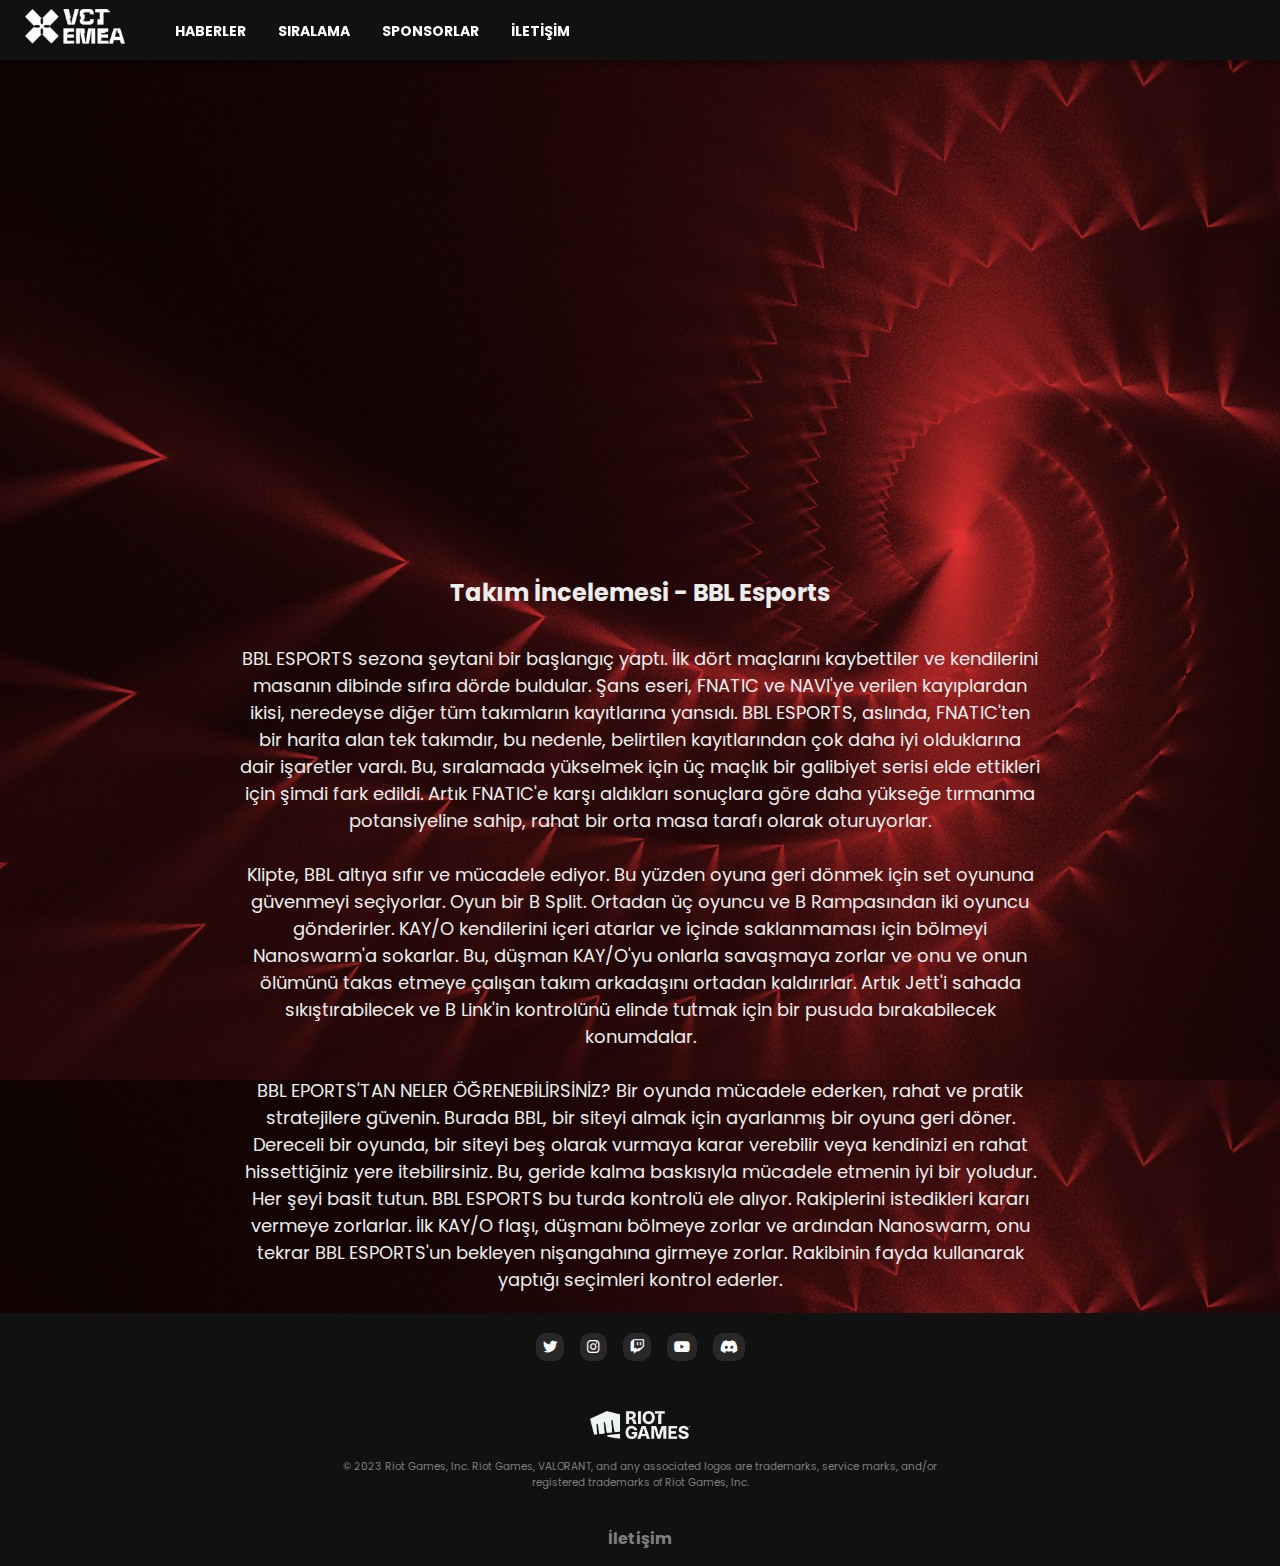
<file: vctemea/bblnews.html>
<!DOCTYPE html>
<html>
<head>
  <title>VCT EMEA</title>
  <link rel="stylesheet" type="text/css" href="bblnews.css">
  <meta charset="UTF-8">
  <meta http-equiv="X-UA-Compatible" content="IE=edge">
  <meta name="viewport" content="width=device-width, initial-scale=1.0">

  <link rel="stylesheet" href="global.css">
  <link rel="preconnect" href="https://fonts.googleapis.com">
  <link rel="preconnect" href="https://fonts.gstatic.com" crossorigin>
  <link
      href="https://fonts.googleapis.com/css2?family=Open+Sans:wght@400;700&family=Poppins:wght@500;600&display=swap"
      rel="stylesheet">
  <link rel="stylesheet" href="https://cdnjs.cloudflare.com/ajax/libs/font-awesome/6.4.0/css/all.min.css">
</head>
<body>
    <header class=" bg-dark">
        <nav class="navbar">
            <div class="logo"><a href="index.html"><img src="image/loogooo.png" alt=""></a>
            </div>
            <ul class="links">
                <li><a href="haberler.html">HABERLER</a></li>
                <li><a href="sıralama.html">SIRALAMA</a></li>
                <li><a href="sponsorlar.html" target="_self">SPONSORLAR</a></li>
                <li><a href="iletisim.html">İLETİŞİM</a></li>
            </ul>
        </nav>
    </header>

  <div class="container">

    <div class="video-wrapper">
      <iframe width="1280" height="720" src="https://www.youtube.com/embed/JevP5n1qlwk" frameborder="0" allowfullscreen></iframe>
    </div>
<br>
    <h1>Takım İncelemesi - BBL Esports</h1>
    <br>
    <p class="content">
        BBL ESPORTS sezona şeytani bir başlangıç yaptı. İlk dört maçlarını kaybettiler ve kendilerini masanın dibinde sıfıra dörde buldular. Şans eseri, FNATIC ve NAVI'ye verilen kayıplardan ikisi, neredeyse diğer tüm takımların kayıtlarına yansıdı. BBL ESPORTS, aslında, FNATIC'ten bir harita alan tek takımdır, bu nedenle, belirtilen kayıtlarından çok daha iyi olduklarına dair işaretler vardı. Bu, sıralamada yükselmek için üç maçlık bir galibiyet serisi elde ettikleri için şimdi fark edildi. Artık FNATIC'e karşı aldıkları sonuçlara göre daha yükseğe tırmanma potansiyeline sahip, rahat bir orta masa tarafı olarak oturuyorlar.
<br><br>
Klipte, BBL altıya sıfır ve mücadele ediyor. Bu yüzden oyuna geri dönmek için set oyununa güvenmeyi seçiyorlar. Oyun bir B Split. Ortadan üç oyuncu ve B Rampasından iki oyuncu gönderirler. KAY/O kendilerini içeri atarlar ve içinde saklanmaması için bölmeyi Nanoswarm'a sokarlar. Bu, düşman KAY/O'yu onlarla savaşmaya zorlar ve onu ve onun ölümünü takas etmeye çalışan takım arkadaşını ortadan kaldırırlar. Artık Jett'i sahada sıkıştırabilecek ve B Link'in kontrolünü elinde tutmak için bir pusuda bırakabilecek konumdalar.
<br><br>
BBL EPORTS'TAN NELER ÖĞRENEBİLİRSİNİZ?
Bir oyunda mücadele ederken, rahat ve pratik stratejilere güvenin. Burada BBL, bir siteyi almak için ayarlanmış bir oyuna geri döner. Dereceli bir oyunda, bir siteyi beş olarak vurmaya karar verebilir veya kendinizi en rahat hissettiğiniz yere itebilirsiniz. Bu, geride kalma baskısıyla mücadele etmenin iyi bir yoludur. Her şeyi basit tutun. BBL ESPORTS bu turda kontrolü ele alıyor. Rakiplerini istedikleri kararı vermeye zorlarlar. İlk KAY/O flaşı, düşmanı bölmeye zorlar ve ardından Nanoswarm, onu tekrar BBL ESPORTS'un bekleyen nişangahına girmeye zorlar. Rakibinin fayda kullanarak yaptığı seçimleri kontrol ederler.
    </p>
  </div>

  <section>
    <div class="sayfasonu">
        <div class="ikonlar">
            <a href="https://twitter.com/ValorantEsports"target="_blank"><i class="fa-brands fa-twitter"></i></a>
            <a href="https://www.instagram.com/valorantesportsemea/"target="_blank"><i class="fa-brands fa-instagram"></i></a>
            <a href="https://www.twitch.tv/valorant_emea"target="_blank"><i class="fa-brands fa-twitch"></i></a>
            <a href="https://www.youtube.com/@VALORANTEsportsEMEA"target="_blank"><i class="fa-brands fa-youtube"></i></a>
            <a href="https://discord.com/invite/valorant"target="_blank"><i class="fa-brands fa-discord"></i></a>
        </div>
        <div class="riotlogo">
            <a href="https://www.riotgames.com/en"><img src="image/6416cf458308814c23715d81_002_RG_2021_FULL_LOCKUP_OFFWHITE.png" alt=""></a>
        </div>
        <div class="haklartext">
            <p>© 2023 Riot Games, Inc. Riot Games, VALORANT, and any associated logos are trademarks, service marks, and/or <br> registered trademarks of Riot Games, Inc.</p>
        </div>

        <div class="iletisimtext">
            <a href="iletisim.html" target="_blank"><h3>İletişim</h3></a>
        </div>
    </div>
</section>
</body>
</html>
</file>
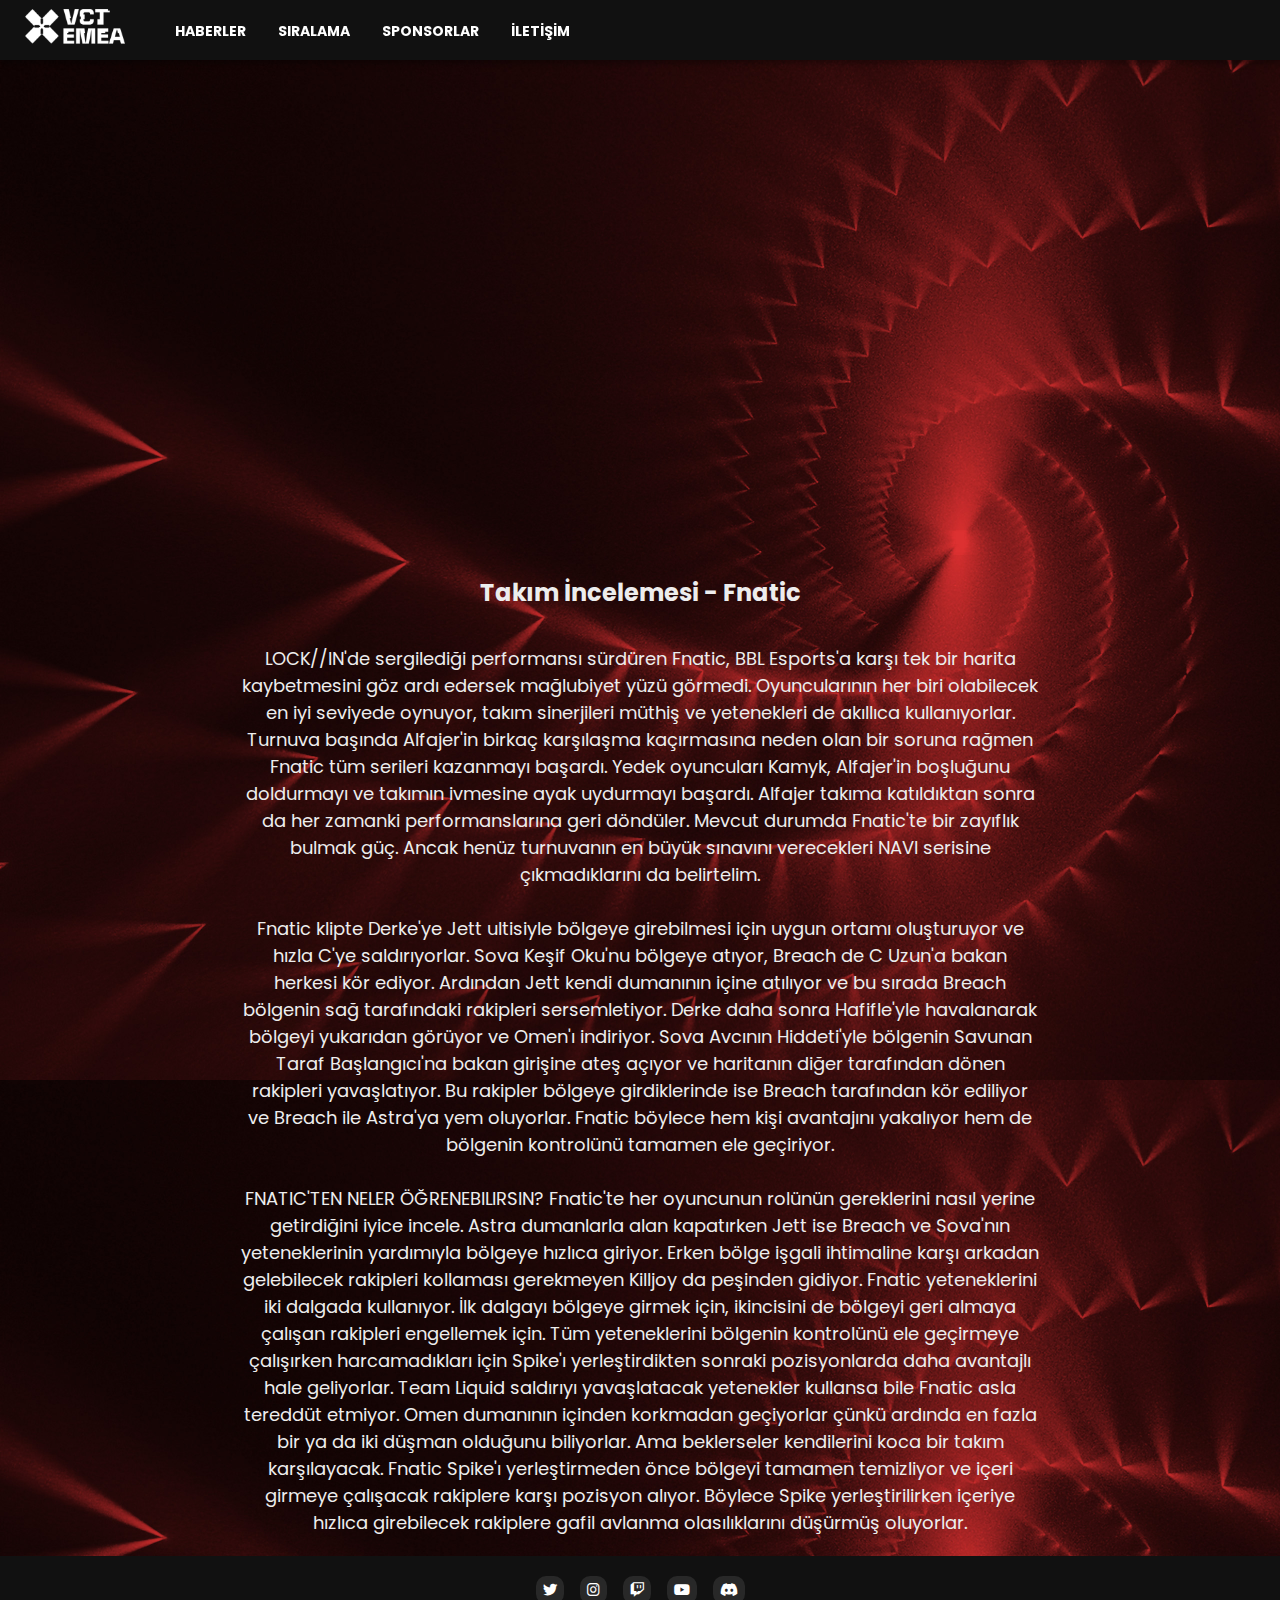
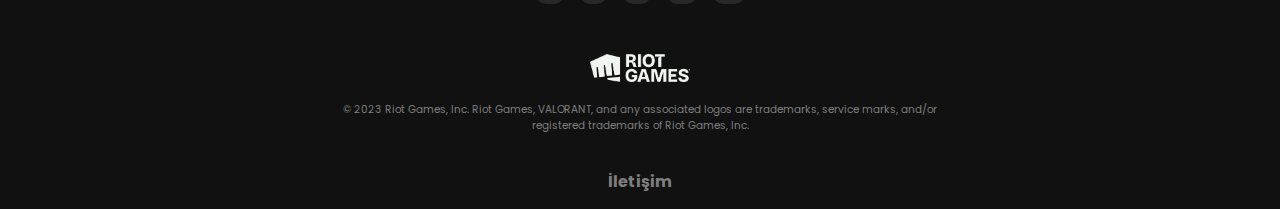
<file: vctemea/fncnews.html>
<!DOCTYPE html>
<html>
<head>
  <title>VCT EMEA</title>
  <link rel="stylesheet" type="text/css" href="fncnews.css">
  <meta charset="UTF-8">
  <meta http-equiv="X-UA-Compatible" content="IE=edge">
  <meta name="viewport" content="width=device-width, initial-scale=1.0">

  <link rel="stylesheet" href="global.css">
  <link rel="preconnect" href="https://fonts.googleapis.com">
  <link rel="preconnect" href="https://fonts.gstatic.com" crossorigin>
  <link
      href="https://fonts.googleapis.com/css2?family=Open+Sans:wght@400;700&family=Poppins:wght@500;600&display=swap"
      rel="stylesheet">
  <link rel="stylesheet" href="https://cdnjs.cloudflare.com/ajax/libs/font-awesome/6.4.0/css/all.min.css">
</head>
<body>
    <header class=" bg-dark">
        <nav class="navbar">
            <div class="logo"><a href="index.html"><img src="image/loogooo.png" alt=""></a>
            </div>
            <ul class="links">
                <li><a href="haberler.html">HABERLER</a></li>
                <li><a href="sıralama.html">SIRALAMA</a></li>
                <li><a href="sponsorlar.html" target="_self">SPONSORLAR</a></li>
                <li><a href="iletisim.html">İLETİŞİM</a></li>
            </ul>
        </nav>
    </header>

  <div class="container">

    <div class="video-wrapper">
      <iframe width="1280" height="720" src="https://www.youtube.com/embed/8oSZv0JVTQU" frameborder="0" allowfullscreen></iframe>
    </div>
<br>
    <h1>Takım İncelemesi - Fnatic</h1>
    <br>
    <p class="content">
        LOCK//IN'de sergilediği performansı sürdüren Fnatic, BBL Esports'a karşı tek bir harita kaybetmesini göz ardı edersek mağlubiyet yüzü görmedi. Oyuncularının her biri olabilecek en iyi seviyede oynuyor, takım sinerjileri müthiş ve yetenekleri de akıllıca kullanıyorlar. Turnuva başında Alfajer'in birkaç karşılaşma kaçırmasına neden olan bir soruna rağmen Fnatic tüm serileri kazanmayı başardı. Yedek oyuncuları Kamyk, Alfajer'in boşluğunu doldurmayı ve takımın ivmesine ayak uydurmayı başardı. Alfajer takıma katıldıktan sonra da her zamanki performanslarına geri döndüler. Mevcut durumda Fnatic'te bir zayıflık bulmak güç. Ancak henüz turnuvanın en büyük sınavını verecekleri NAVI serisine çıkmadıklarını da belirtelim.
<br> <br>
        Fnatic klipte Derke'ye Jett ultisiyle bölgeye girebilmesi için uygun ortamı oluşturuyor ve hızla C'ye saldırıyorlar. Sova Keşif Oku'nu bölgeye atıyor, Breach de C Uzun'a bakan herkesi kör ediyor. Ardından Jett kendi dumanının içine atılıyor ve bu sırada Breach bölgenin sağ tarafındaki rakipleri sersemletiyor. Derke daha sonra Hafifle'yle havalanarak bölgeyi yukarıdan görüyor ve Omen'ı indiriyor. Sova Avcının Hiddeti'yle bölgenin Savunan Taraf Başlangıcı'na bakan girişine ateş açıyor ve haritanın diğer tarafından dönen rakipleri yavaşlatıyor. Bu rakipler bölgeye girdiklerinde ise Breach tarafından kör ediliyor ve Breach ile Astra'ya yem oluyorlar. Fnatic böylece hem kişi avantajını yakalıyor hem de bölgenin kontrolünü tamamen ele geçiriyor.
    <br> <br>    
        FNATIC'TEN NELER ÖĞRENEBILIRSIN?
        Fnatic'te her oyuncunun rolünün gereklerini nasıl yerine getirdiğini iyice incele. Astra dumanlarla alan kapatırken Jett ise Breach ve Sova'nın yeteneklerinin yardımıyla bölgeye hızlıca giriyor. Erken bölge işgali ihtimaline karşı arkadan gelebilecek rakipleri kollaması gerekmeyen Killjoy da peşinden gidiyor. Fnatic yeteneklerini iki dalgada kullanıyor. İlk dalgayı bölgeye girmek için, ikincisini de bölgeyi geri almaya çalışan rakipleri engellemek için. Tüm yeteneklerini bölgenin kontrolünü ele geçirmeye çalışırken harcamadıkları için Spike'ı yerleştirdikten sonraki pozisyonlarda daha avantajlı hale geliyorlar. Team Liquid saldırıyı yavaşlatacak yetenekler kullansa bile Fnatic asla tereddüt etmiyor. Omen dumanının içinden korkmadan geçiyorlar çünkü ardında en fazla bir ya da iki düşman olduğunu biliyorlar. Ama beklerseler kendilerini koca bir takım karşılayacak. Fnatic Spike'ı yerleştirmeden önce bölgeyi tamamen temizliyor ve içeri girmeye çalışacak rakiplere karşı pozisyon alıyor. Böylece Spike yerleştirilirken içeriye hızlıca girebilecek rakiplere gafil avlanma olasılıklarını düşürmüş oluyorlar.
    </p>
  </div>

  <section>
    <div class="sayfasonu">
        <div class="ikonlar">
            <a href="https://twitter.com/ValorantEsports"target="_blank"><i class="fa-brands fa-twitter"></i></a>
            <a href="https://www.instagram.com/valorantesportsemea/"target="_blank"><i class="fa-brands fa-instagram"></i></a>
            <a href="https://www.twitch.tv/valorant_emea"target="_blank"><i class="fa-brands fa-twitch"></i></a>
            <a href="https://www.youtube.com/@VALORANTEsportsEMEA"target="_blank"><i class="fa-brands fa-youtube"></i></a>
            <a href="https://discord.com/invite/valorant"target="_blank"><i class="fa-brands fa-discord"></i></a>
        </div>
        <div class="riotlogo">
            <a href="https://www.riotgames.com/en"><img src="image/6416cf458308814c23715d81_002_RG_2021_FULL_LOCKUP_OFFWHITE.png" alt=""></a>
        </div>
        <div class="haklartext">
            <p>© 2023 Riot Games, Inc. Riot Games, VALORANT, and any associated logos are trademarks, service marks, and/or <br> registered trademarks of Riot Games, Inc.</p>
        </div>

        <div class="iletisimtext">
            <a href="iletisim.html" target="_blank"><h3>İletişim</h3></a>
        </div>
    </div>
</section>
</body>
</html>
</file>
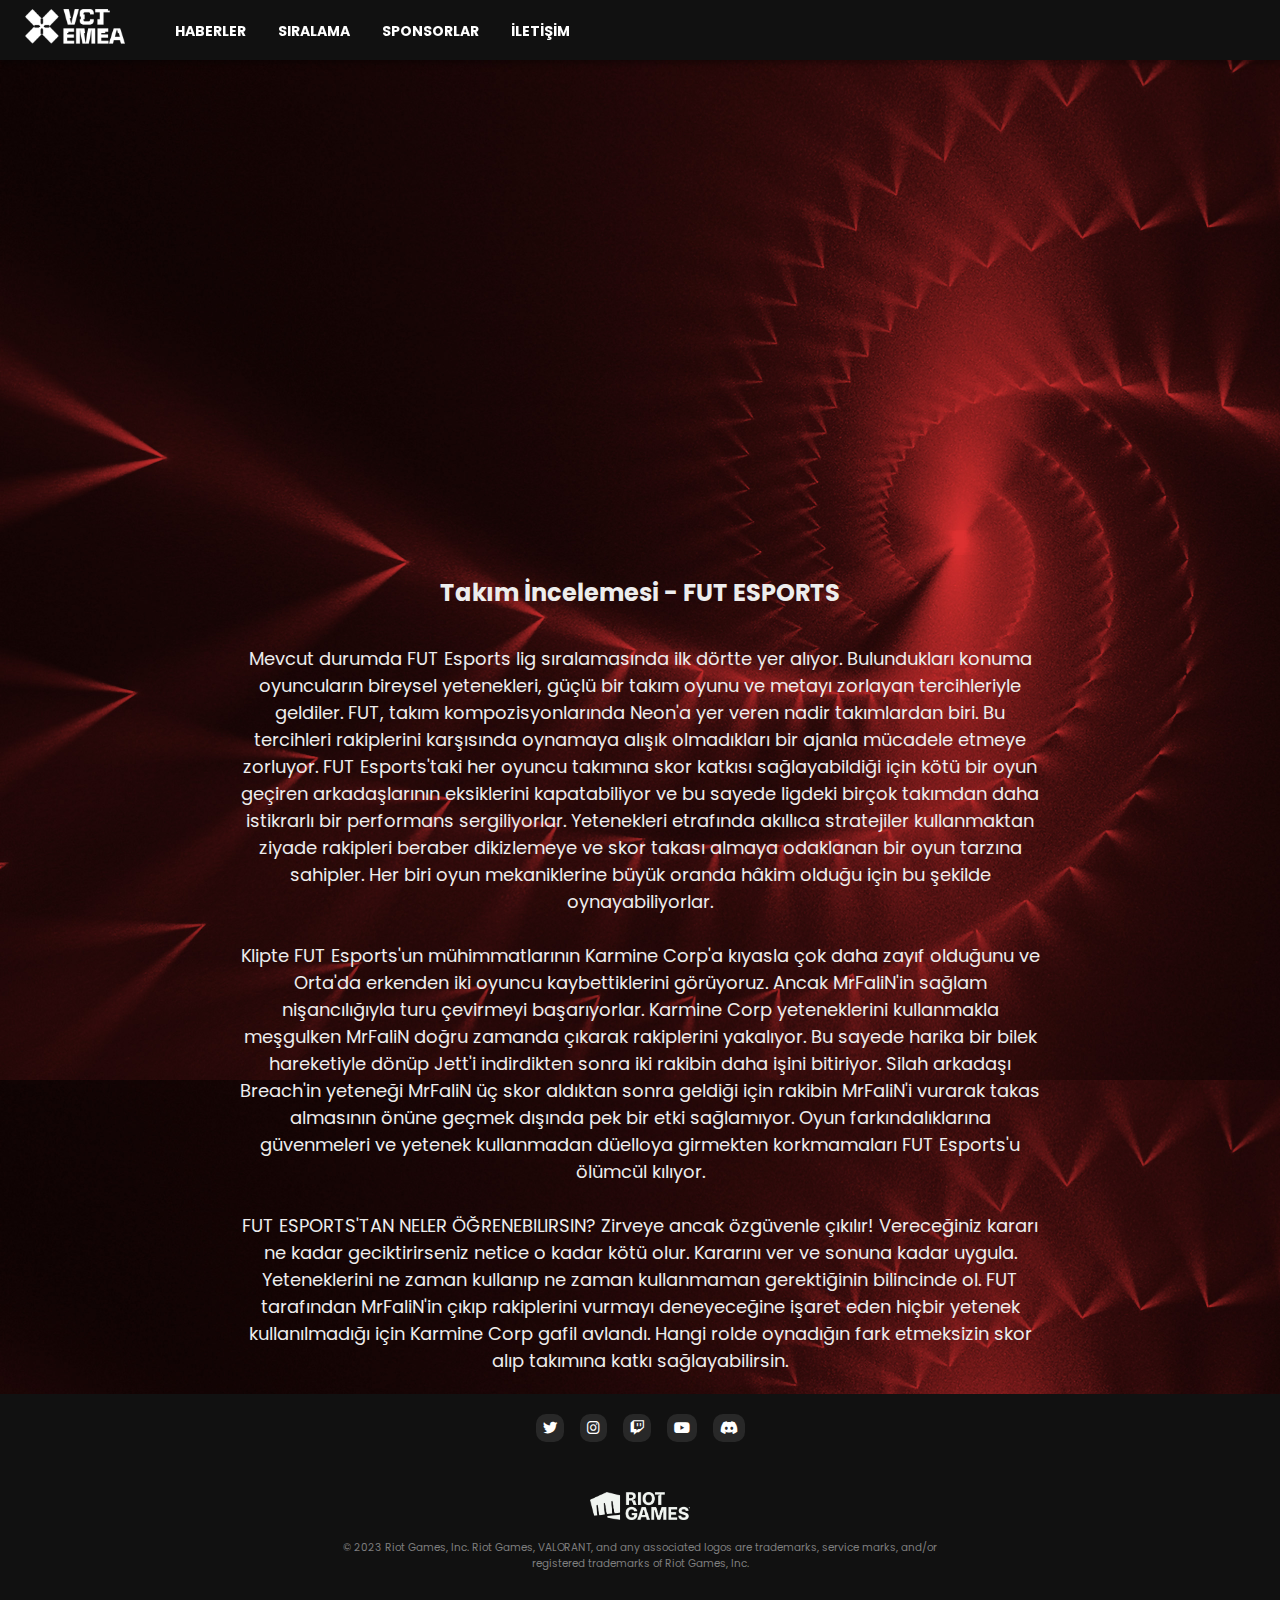
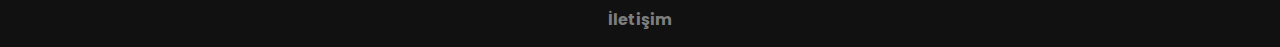
<file: vctemea/futnews.html>
<!DOCTYPE html>
<html>
<head>
  <title>VCT EMEA</title>
  <link rel="stylesheet" type="text/css" href="futnews.css">
  <meta charset="UTF-8">
  <meta http-equiv="X-UA-Compatible" content="IE=edge">
  <meta name="viewport" content="width=device-width, initial-scale=1.0">

  <link rel="stylesheet" href="global.css">
  <link rel="preconnect" href="https://fonts.googleapis.com">
  <link rel="preconnect" href="https://fonts.gstatic.com" crossorigin>
  <link
      href="https://fonts.googleapis.com/css2?family=Open+Sans:wght@400;700&family=Poppins:wght@500;600&display=swap"
      rel="stylesheet">
  <link rel="stylesheet" href="https://cdnjs.cloudflare.com/ajax/libs/font-awesome/6.4.0/css/all.min.css">
</head>
<body>
    <header class=" bg-dark">
        <nav class="navbar">
            <div class="logo"><a href="index.html"><img src="image/loogooo.png" alt=""></a>
            </div>
            <ul class="links">
                <li><a href="haberler.html">HABERLER</a></li>
                <li><a href="sıralama.html">SIRALAMA</a></li>
                <li><a href="sponsorlar.html" target="_self">SPONSORLAR</a></li>
                <li><a href="iletisim.html">İLETİŞİM</a></li>
            </ul>
        </nav>
    </header>

  <div class="container">

    <div class="video-wrapper">
      <iframe width="1280" height="720" src="https://www.youtube.com/embed/9y2ySCg9kqc" frameborder="0" allowfullscreen></iframe>
    </div>
<br>
    <h1>Takım İncelemesi - FUT ESPORTS</h1>
    <br>
    <p class="content">
        Mevcut durumda FUT Esports lig sıralamasında ilk dörtte yer alıyor. Bulundukları konuma oyuncuların bireysel yetenekleri, güçlü bir takım oyunu ve metayı zorlayan tercihleriyle geldiler. FUT, takım kompozisyonlarında Neon'a yer veren nadir takımlardan biri. Bu tercihleri rakiplerini karşısında oynamaya alışık olmadıkları bir ajanla mücadele etmeye zorluyor. FUT Esports'taki her oyuncu takımına skor katkısı sağlayabildiği için kötü bir oyun geçiren arkadaşlarının eksiklerini kapatabiliyor ve bu sayede ligdeki birçok takımdan daha istikrarlı bir performans sergiliyorlar. Yetenekleri etrafında akıllıca stratejiler kullanmaktan ziyade rakipleri beraber dikizlemeye ve skor takası almaya odaklanan bir oyun tarzına sahipler. Her biri oyun mekaniklerine büyük oranda hâkim olduğu için bu şekilde oynayabiliyorlar.
<br><br>
        Klipte FUT Esports'un mühimmatlarının Karmine Corp'a kıyasla çok daha zayıf olduğunu ve Orta'da erkenden iki oyuncu kaybettiklerini görüyoruz. Ancak MrFaliN'in sağlam nişancılığıyla turu çevirmeyi başarıyorlar. Karmine Corp yeteneklerini kullanmakla meşgulken MrFaliN doğru zamanda çıkarak rakiplerini yakalıyor. Bu sayede harika bir bilek hareketiyle dönüp Jett'i indirdikten sonra iki rakibin daha işini bitiriyor. Silah arkadaşı Breach'in yeteneği MrFaliN üç skor aldıktan sonra geldiği için rakibin MrFaliN'i vurarak takas almasının önüne geçmek dışında pek bir etki sağlamıyor. Oyun farkındalıklarına güvenmeleri ve yetenek kullanmadan düelloya girmekten korkmamaları FUT Esports'u ölümcül kılıyor.
        <br><br>
        FUT ESPORTS'TAN NELER ÖĞRENEBILIRSIN?
        Zirveye ancak özgüvenle çıkılır! Vereceğiniz kararı ne kadar geciktirirseniz netice o kadar kötü olur. Kararını ver ve sonuna kadar uygula. Yeteneklerini ne zaman kullanıp ne zaman kullanmaman gerektiğinin bilincinde ol. FUT tarafından MrFaliN'in çıkıp rakiplerini vurmayı deneyeceğine işaret eden hiçbir yetenek kullanılmadığı için Karmine Corp gafil avlandı. Hangi rolde oynadığın fark etmeksizin skor alıp takımına katkı sağlayabilirsin.
    </p>
  </div>

  <section>
    <div class="sayfasonu">
        <div class="ikonlar">
            <a href="https://twitter.com/ValorantEsports"target="_blank"><i class="fa-brands fa-twitter"></i></a>
            <a href="https://www.instagram.com/valorantesportsemea/"target="_blank"><i class="fa-brands fa-instagram"></i></a>
            <a href="https://www.twitch.tv/valorant_emea"target="_blank"><i class="fa-brands fa-twitch"></i></a>
            <a href="https://www.youtube.com/@VALORANTEsportsEMEA"target="_blank"><i class="fa-brands fa-youtube"></i></a>
            <a href="https://discord.com/invite/valorant"target="_blank"><i class="fa-brands fa-discord"></i></a>
        </div>
        <div class="riotlogo">
            <a href="https://www.riotgames.com/en"><img src="image/6416cf458308814c23715d81_002_RG_2021_FULL_LOCKUP_OFFWHITE.png" alt=""></a>
        </div>
        <div class="haklartext">
            <p>© 2023 Riot Games, Inc. Riot Games, VALORANT, and any associated logos are trademarks, service marks, and/or <br> registered trademarks of Riot Games, Inc.</p>
        </div>

        <div class="iletisimtext">
            <a href="iletisim.html" target="_blank"><h3>İletişim</h3></a>
        </div>
    </div>
</section>
</body>
</html>
</file>
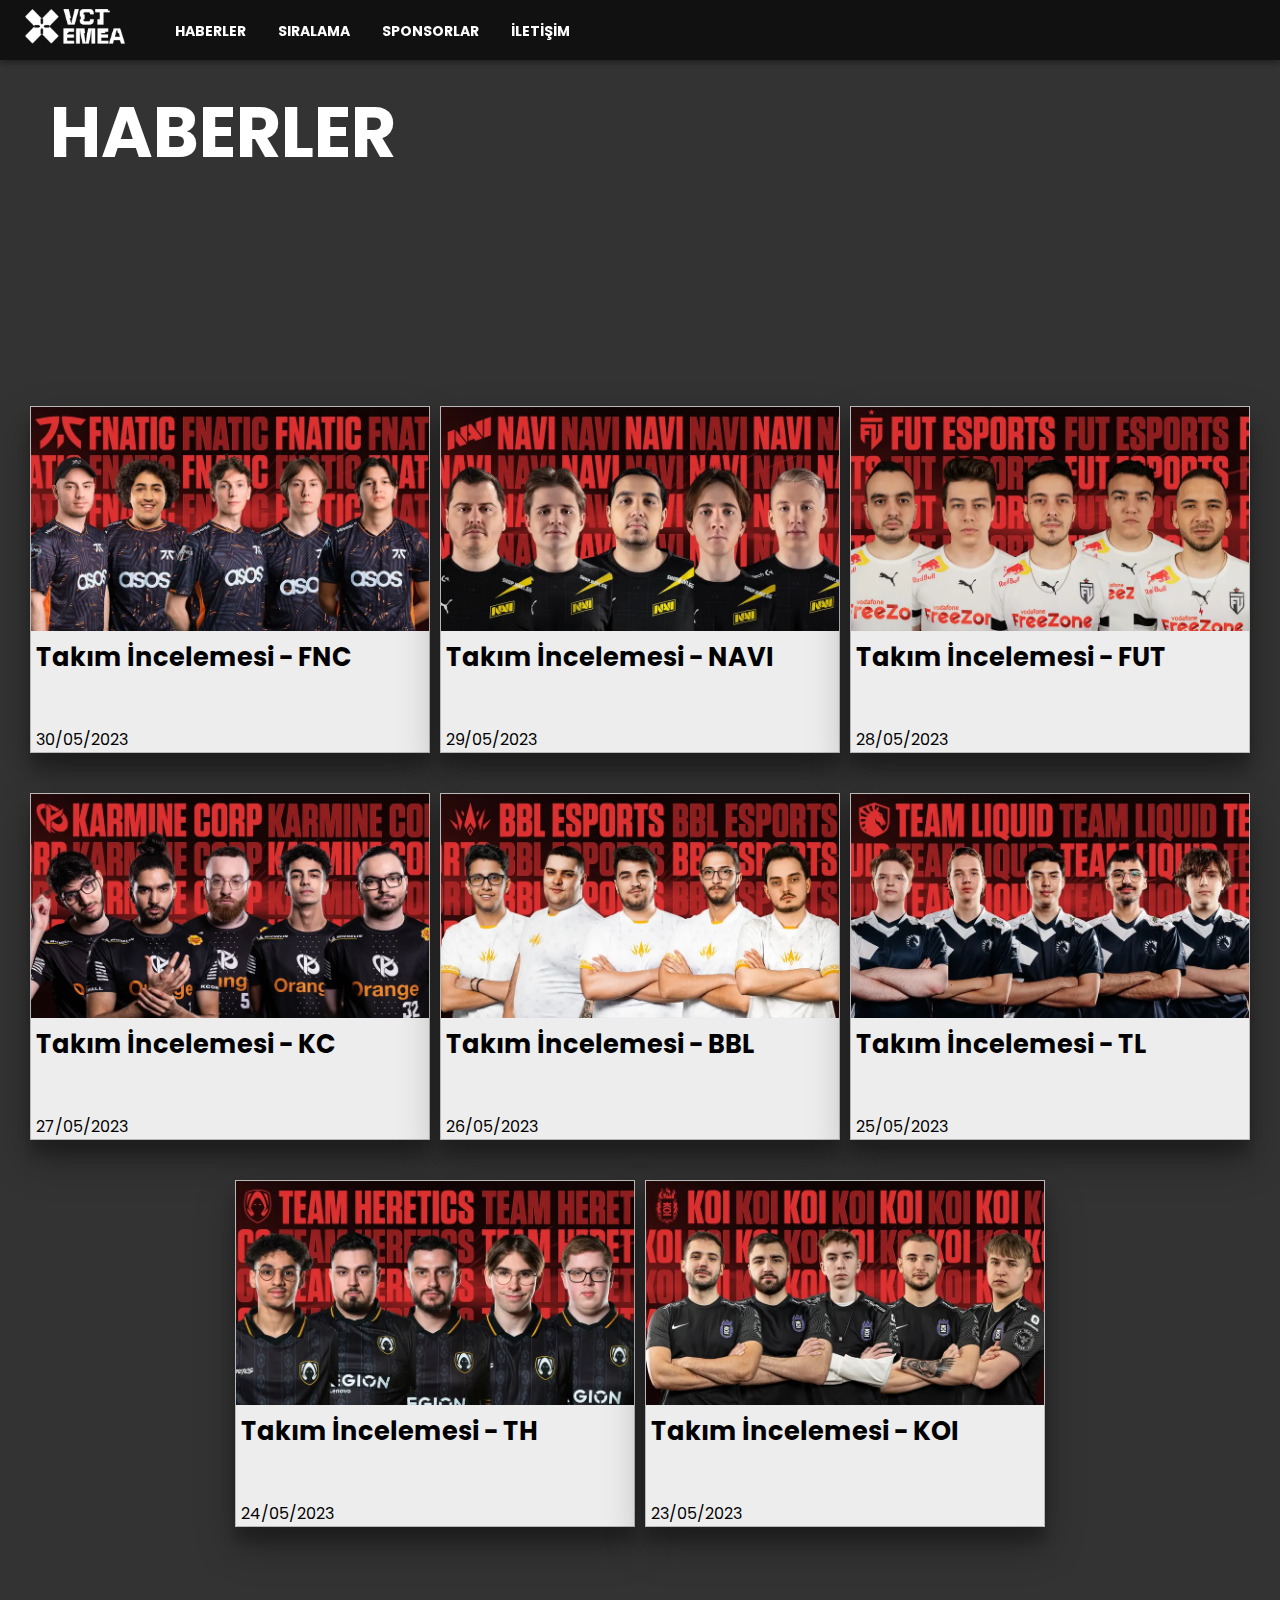
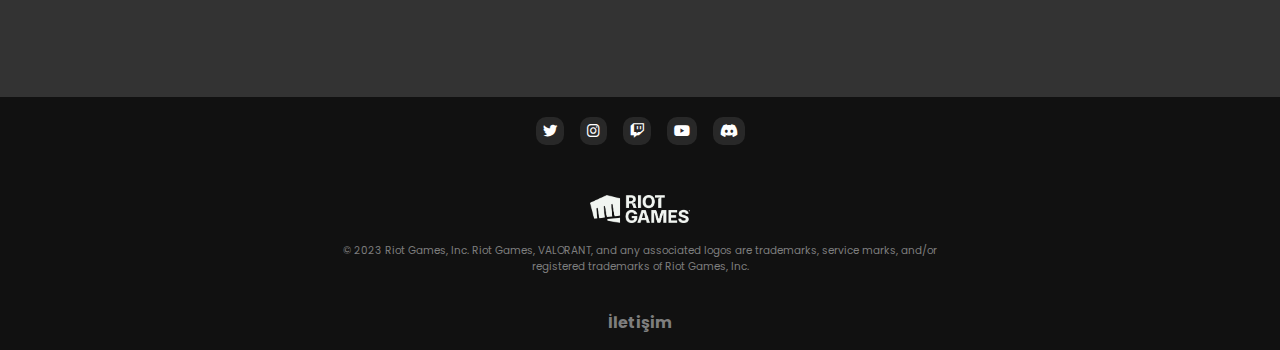
<file: vctemea/haberler.html>
<!DOCTYPE html>
<html lang="en">

<head>
    <meta charset="UTF-8">
    <meta http-equiv="X-UA-Compatible" content="IE=edge">
    <meta name="viewport" content="width=device-width, initial-scale=1.0">
    <link rel="stylesheet" href="haberler.css">
    <link rel="stylesheet" href="global.css">
    <link rel="preconnect" href="https://fonts.googleapis.com">
    <link rel="preconnect" href="https://fonts.gstatic.com" crossorigin>
    <link
        href="https://fonts.googleapis.com/css2?family=Open+Sans:wght@400;700&family=Poppins:wght@500;600&display=swap"
        rel="stylesheet">
    <link rel="stylesheet" href="https://cdnjs.cloudflare.com/ajax/libs/font-awesome/6.4.0/css/all.min.css">
    <title>VCT EMEA</title>
</head>

<body>
    <header class=" bg-dark">
    <nav class="navbar">
        <div class="logo"><a href="index.html" target="_self"><img src="image/loogooo.png" alt=""></a>
        </div>
        <ul class="links">
            <li><a href="haberler.html" target="_self">HABERLER</a></li>
            <li><a href="sıralama.html" target="_self">SIRALAMA</a></li>
            <li><a href="sponsorlar.html" target="_self">SPONSORLAR</a></li>
            <li><a href="iletisim.html">İLETİŞİM</a></li>
        </ul>
    </nav>
    </header>
    <section id="news">
        <div class="news-text">
            <span>HABERLER</span>
        </div>

        <div class="container">
            <div class="box">
                <a href="fncnews.html"><img src="image.png" alt=""></a>
                <h2 class="box-text">Takım İncelemesi - FNC</h2>
                <p>30/05/2023</p>
            </div>
            <div class="box">
                <a href="navinews.html"><img src="image/navih.webp" alt=""></a>
                <h2 class="box-text">Takım İncelemesi - NAVI</h2>
                <p>29/05/2023</p>
            </div>
            <div class="box">
                <a href="futnews.html"><img src="image/futh.webp" alt=""></a>
                <h2 class="box-text">Takım İncelemesi - FUT</h2>
                <p>28/05/2023</p>
            </div>
            <div class="box">
                <a href="kcnews.html"><img src="image/kch.webp" alt=""></a>
                <h2 class="box-text">Takım İncelemesi - KC</h2>
                <p>27/05/2023</p>
            </div>
            <div class="box">
                <a href="bblnews.html"><img src="image/bblh.webp" alt=""></a>
                <h2 class="box-text">Takım İncelemesi - BBL</h2>
                <p>26/05/2023</p>
            </div>
            <div class="box">
                <a href="tlnews.html"><img src="image/tlh.webp" alt=""></a>
                <h2 class="box-text">Takım İncelemesi - TL</h2>
                <p>25/05/2023</p>
            </div>
            <div class="box">
                <a href="thnews.html"><img src="image/thh.webp" alt=""></a>
                <h2 class="box-text">Takım İncelemesi - TH</h2>
                <p>24/05/2023</p>
            </div>
            <div class="box">
                <a href="koinews.html"><img src="image/koih.webp" alt=""></a>
                <h2 class="box-text">Takım İncelemesi - KOI</h2>
                <p>23/05/2023</p>
            </div>
        </div>
    </section>
    <section>
        <div class="sayfasonu">
            <div class="ikonlar">
                <a href="https://twitter.com/ValorantEsports"target="_blank"><i class="fa-brands fa-twitter"></i></a>
                <a href="https://www.instagram.com/valorantesportsemea/"target="_blank"><i class="fa-brands fa-instagram"></i></a>
                <a href="https://www.twitch.tv/valorant_emea"target="_blank"><i class="fa-brands fa-twitch"></i></a>
                <a href="https://www.youtube.com/@VALORANTEsportsEMEA"target="_blank"><i class="fa-brands fa-youtube"></i></a>
                <a href="https://discord.com/invite/valorant"target="_blank"><i class="fa-brands fa-discord"></i></a>
            </div>
            <div class="riotlogo">
                <a href="https://www.riotgames.com/en"><img src="image/6416cf458308814c23715d81_002_RG_2021_FULL_LOCKUP_OFFWHITE.png" alt=""></a>
            </div>
            <div class="haklartext">
                <p>© 2023 Riot Games, Inc. Riot Games, VALORANT, and any associated logos are trademarks, service marks, and/or <br> registered trademarks of Riot Games, Inc.</p>
            </div>

            <div class="iletisimtext">
                <a href="iletisim.html" target="_blank"><h3>İletişim</h3></a>
            </div>
        </div>
    </section>
</file>
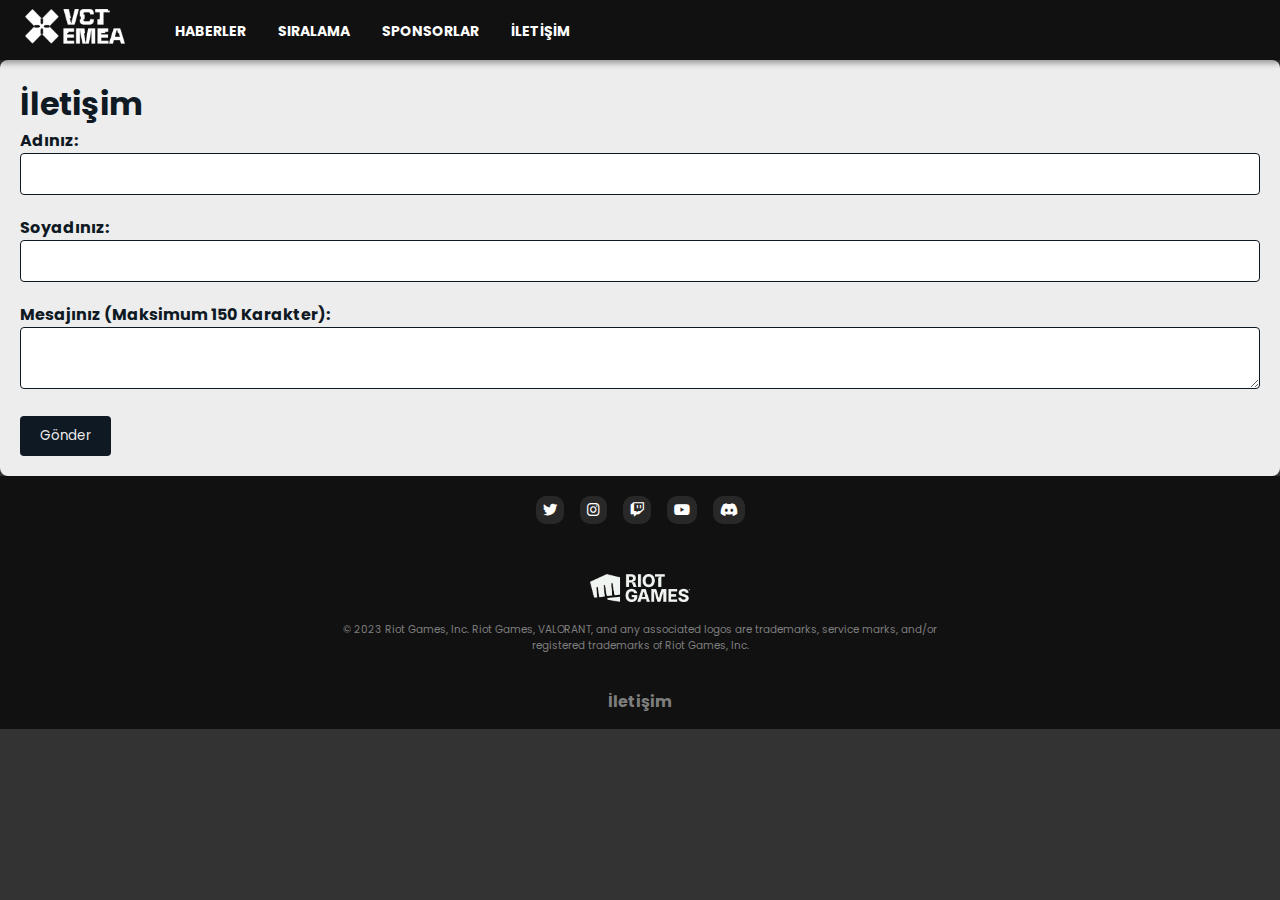
<file: vctemea/iletisim.html>
<!DOCTYPE html>
<html>
<head>
  <title>VCT EMEA</title>
  <link rel="stylesheet" type="text/css" href="iletisim.css">
  <link rel="stylesheet" href="global.css">
  <link rel="preconnect" href="https://fonts.googleapis.com">
  <link rel="preconnect" href="https://fonts.gstatic.com" crossorigin>
  <link
      href="https://fonts.googleapis.com/css2?family=Open+Sans:wght@400;700&family=Poppins:wght@500;600&display=swap"
      rel="stylesheet">
  <link rel="stylesheet" href="https://cdnjs.cloudflare.com/ajax/libs/font-awesome/6.4.0/css/all.min.css">
</head>
<body>
 
  <header class=" bg-dark">
    <nav class="navbar">
        <div class="logo"><a href="index.html"><img src="image/loogooo.png" alt=""></a>
        </div>
        <ul class="links">
            <li><a href="haberler.html">HABERLER</a></li>
            <li><a href="sıralama.html">SIRALAMA</a></li>
            <li><a href="sponsorlar.html" target="_self">SPONSORLAR</a></li>
            <li><a href="iletisim.html">İLETİŞİM</a></li>
        </ul>
    </nav>
</header>


  <div class="container">
    <h1>İletişim</h1>
    <div class="input-container">
      <label for="name">Adınız:</label>
      <input type="text" id="name" name="name" required>
    </div>
    <div class="input-container">
      <label for="surname">Soyadınız:</label>
      <input type="text" id="surname" name="surname" required>
    </div>
    <div class="input-container">
      <label for="message">Mesajınız (Maksimum 150 Karakter):</label>
      <textarea id="message" name="message" maxlength="150" required></textarea>
    </div>
    <input type="submit" value="Gönder">
  </div>
  <section>
    <div class="sayfasonu">
        <div class="ikonlar">
            <a href="https://twitter.com/ValorantEsports"target="_blank"><i class="fa-brands fa-twitter"></i></a>
            <a href="https://www.instagram.com/valorantesportsemea/"target="_blank"><i class="fa-brands fa-instagram"></i></a>
            <a href="https://www.twitch.tv/valorant_emea"target="_blank"><i class="fa-brands fa-twitch"></i></a>
            <a href="https://www.youtube.com/@VALORANTEsportsEMEA"target="_blank"><i class="fa-brands fa-youtube"></i></a>
            <a href="https://discord.com/invite/valorant"target="_blank"><i class="fa-brands fa-discord"></i></a>
        </div>
        <div class="riotlogo">
            <a href="https://www.riotgames.com/en"><img src="image/6416cf458308814c23715d81_002_RG_2021_FULL_LOCKUP_OFFWHITE.png" alt=""></a>
        </div>
        <div class="haklartext">
            <p>© 2023 Riot Games, Inc. Riot Games, VALORANT, and any associated logos are trademarks, service marks, and/or <br> registered trademarks of Riot Games, Inc.</p>
        </div>

        <div class="iletisimtext">
            <a href="iletisim.html" target="_blank"><h3>İletişim</h3></a>
        </div>
    </div>
</section>

</body>
</html>
</file>
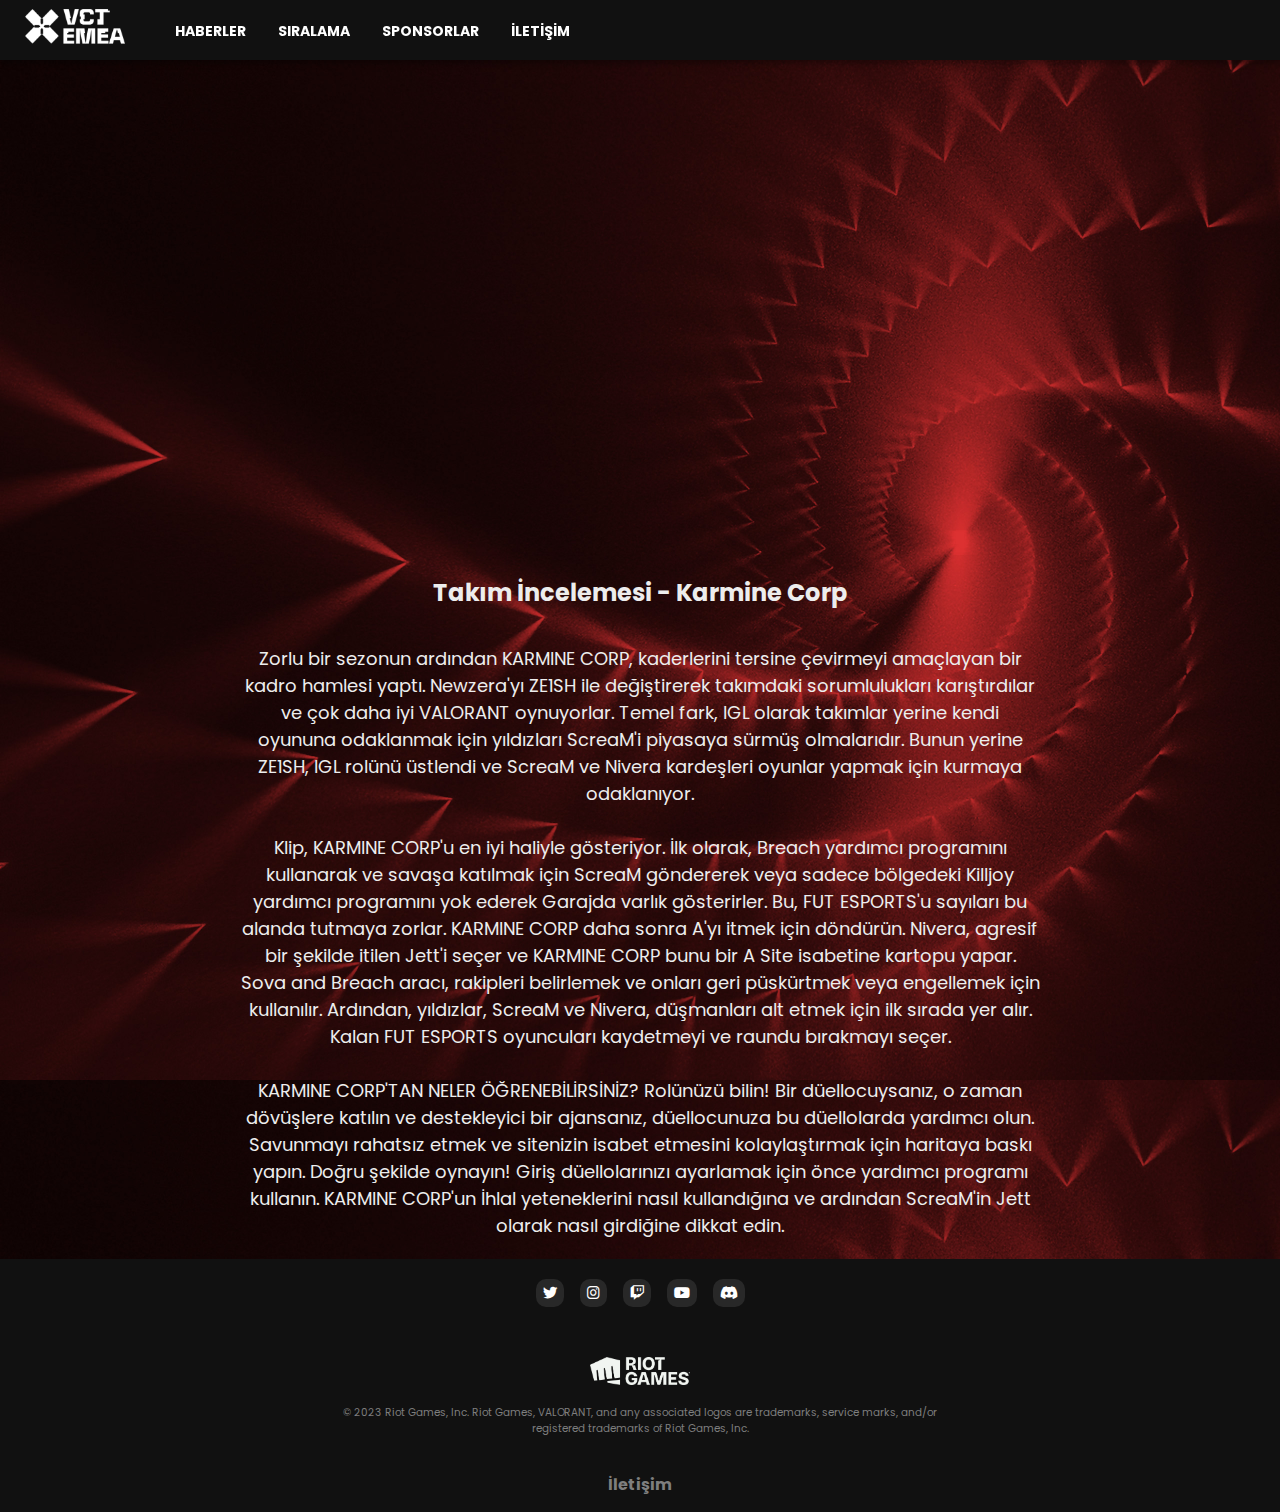
<file: vctemea/kcnews.html>
<!DOCTYPE html>
<html>
<head>
  <title>VCT EMEA</title>
  <link rel="stylesheet" type="text/css" href="kcnews.css">
  <meta charset="UTF-8">
  <meta http-equiv="X-UA-Compatible" content="IE=edge">
  <meta name="viewport" content="width=device-width, initial-scale=1.0">

  <link rel="stylesheet" href="global.css">
  <link rel="preconnect" href="https://fonts.googleapis.com">
  <link rel="preconnect" href="https://fonts.gstatic.com" crossorigin>
  <link
      href="https://fonts.googleapis.com/css2?family=Open+Sans:wght@400;700&family=Poppins:wght@500;600&display=swap"
      rel="stylesheet">
  <link rel="stylesheet" href="https://cdnjs.cloudflare.com/ajax/libs/font-awesome/6.4.0/css/all.min.css">
</head>
<body>
    <header class=" bg-dark">
        <nav class="navbar">
            <div class="logo"><a href="index.html"><img src="image/loogooo.png" alt=""></a>
            </div>
            <ul class="links">
                <li><a href="haberler.html">HABERLER</a></li>
                <li><a href="sıralama.html">SIRALAMA</a></li>
                <li><a href="sponsorlar.html" target="_self">SPONSORLAR</a></li>
                <li><a href="iletisim.html">İLETİŞİM</a></li>
            </ul>
        </nav>
    </header>

  <div class="container">

    <div class="video-wrapper">
      <iframe width="1280" height="720" src="https://www.youtube.com/embed/fM-X-NH_hOQ" frameborder="0" allowfullscreen></iframe>
    </div>
<br>
    <h1>Takım İncelemesi - Karmine Corp</h1>
    <br>
    <p class="content">
        Zorlu bir sezonun ardından KARMINE CORP, kaderlerini tersine çevirmeyi amaçlayan bir kadro hamlesi yaptı. Newzera'yı ZE1SH ile değiştirerek takımdaki sorumlulukları karıştırdılar ve çok daha iyi VALORANT oynuyorlar. Temel fark, IGL olarak takımlar yerine kendi oyununa odaklanmak için yıldızları ScreaM'i piyasaya sürmüş olmalarıdır. Bunun yerine ZE1SH, IGL rolünü üstlendi ve ScreaM ve Nivera kardeşleri oyunlar yapmak için kurmaya odaklanıyor.
<br><br>
        Klip, KARMINE CORP'u en iyi haliyle gösteriyor. İlk olarak, Breach yardımcı programını kullanarak ve savaşa katılmak için ScreaM göndererek veya sadece bölgedeki Killjoy yardımcı programını yok ederek Garajda varlık gösterirler. Bu, FUT ESPORTS'u sayıları bu alanda tutmaya zorlar. KARMINE CORP daha sonra A'yı itmek için döndürün. Nivera, agresif bir şekilde itilen Jett'i seçer ve KARMINE CORP bunu bir A Site isabetine kartopu yapar. Sova and Breach aracı, rakipleri belirlemek ve onları geri püskürtmek veya engellemek için kullanılır. Ardından, yıldızlar, ScreaM ve Nivera, düşmanları alt etmek için ilk sırada yer alır. Kalan FUT ESPORTS oyuncuları kaydetmeyi ve raundu bırakmayı seçer.
<br><br>
        KARMINE CORP'TAN NELER ÖĞRENEBİLİRSİNİZ?
        Rolünüzü bilin! Bir düellocuysanız, o zaman dövüşlere katılın ve destekleyici bir ajansanız, düellocunuza bu düellolarda yardımcı olun. Savunmayı rahatsız etmek ve sitenizin isabet etmesini kolaylaştırmak için haritaya baskı yapın. Doğru şekilde oynayın! Giriş düellolarınızı ayarlamak için önce yardımcı programı kullanın. KARMINE CORP'un İhlal yeteneklerini nasıl kullandığına ve ardından ScreaM'in Jett olarak nasıl girdiğine dikkat edin.
    </p>
  </div>

  <section>
    <div class="sayfasonu">
        <div class="ikonlar">
            <a href="https://twitter.com/ValorantEsports"target="_blank"><i class="fa-brands fa-twitter"></i></a>
            <a href="https://www.instagram.com/valorantesportsemea/"target="_blank"><i class="fa-brands fa-instagram"></i></a>
            <a href="https://www.twitch.tv/valorant_emea"target="_blank"><i class="fa-brands fa-twitch"></i></a>
            <a href="https://www.youtube.com/@VALORANTEsportsEMEA"target="_blank"><i class="fa-brands fa-youtube"></i></a>
            <a href="https://discord.com/invite/valorant"target="_blank"><i class="fa-brands fa-discord"></i></a>
        </div>
        <div class="riotlogo">
            <a href="https://www.riotgames.com/en"><img src="image/6416cf458308814c23715d81_002_RG_2021_FULL_LOCKUP_OFFWHITE.png" alt=""></a>
        </div>
        <div class="haklartext">
            <p>© 2023 Riot Games, Inc. Riot Games, VALORANT, and any associated logos are trademarks, service marks, and/or <br> registered trademarks of Riot Games, Inc.</p>
        </div>

        <div class="iletisimtext">
            <a href="iletisim.html" target="_blank"><h3>İletişim</h3></a>
        </div>
    </div>
</section>
</body>
</html>
</file>
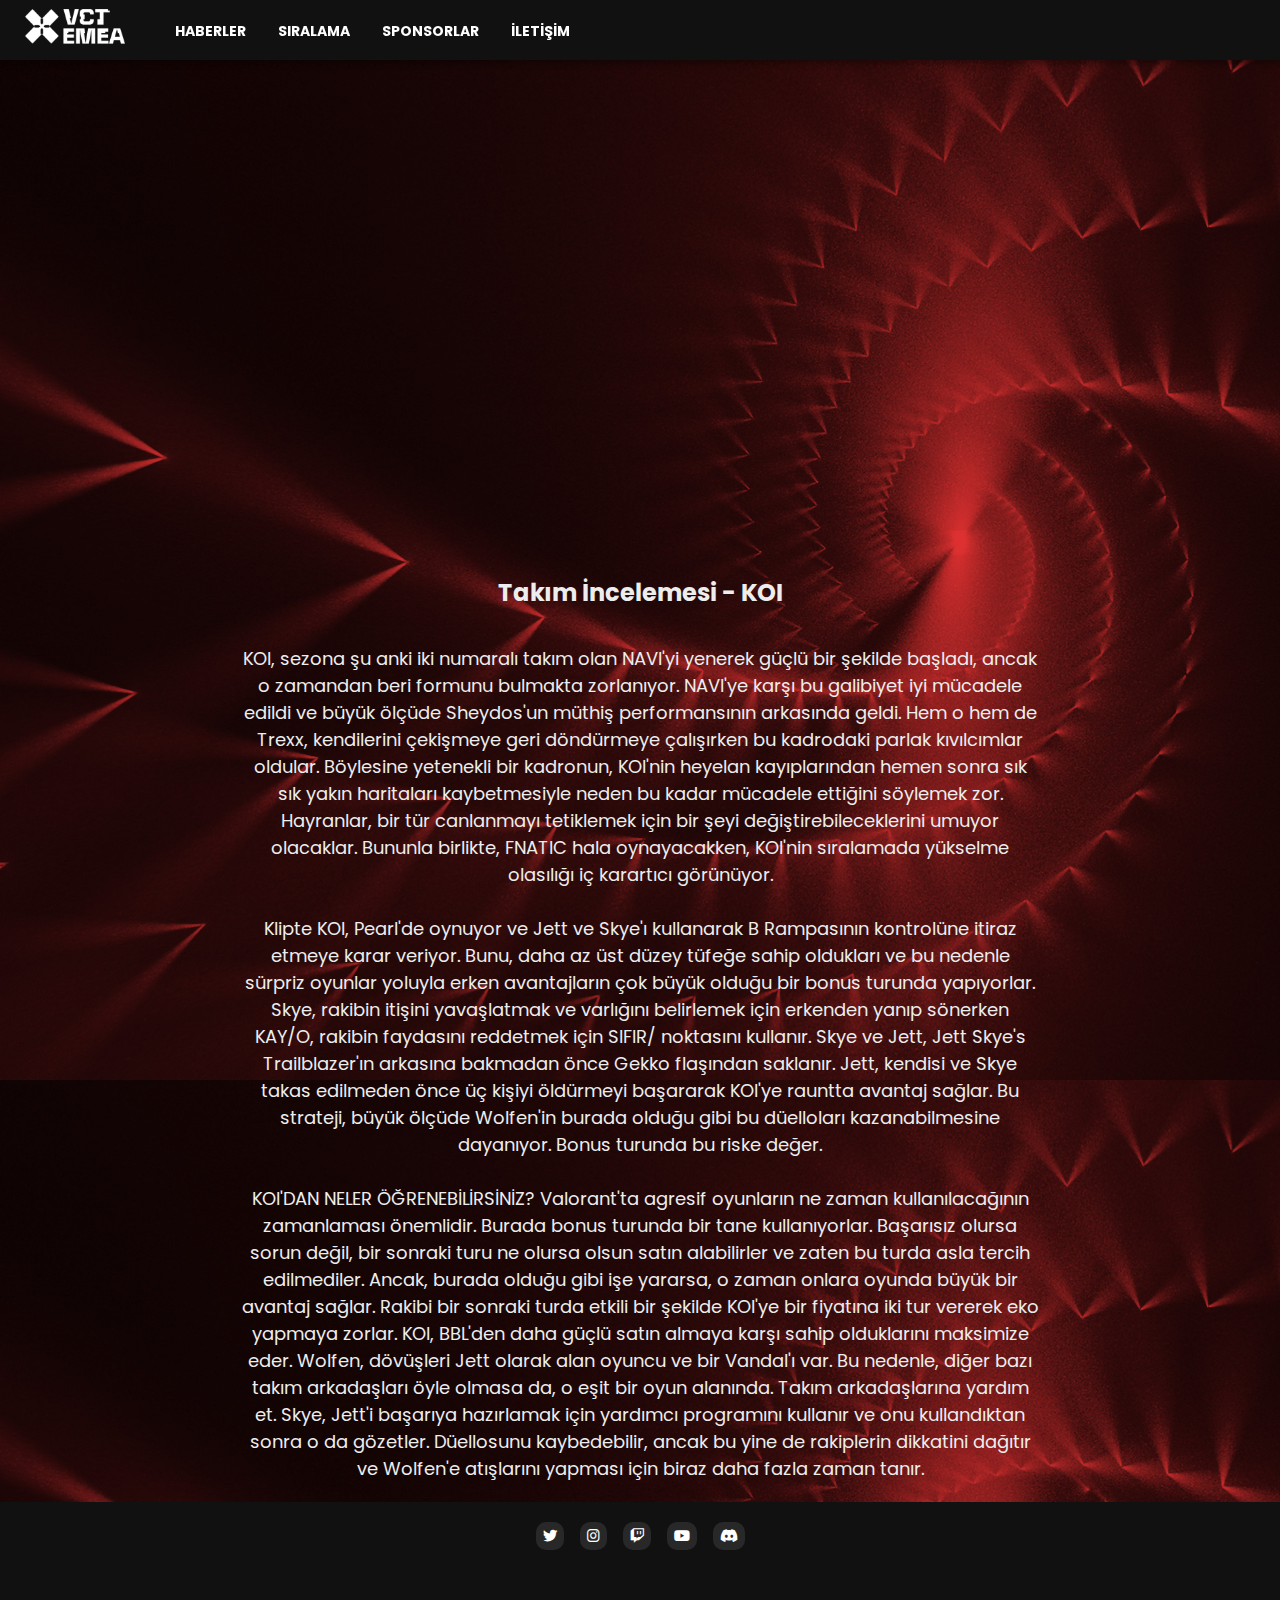
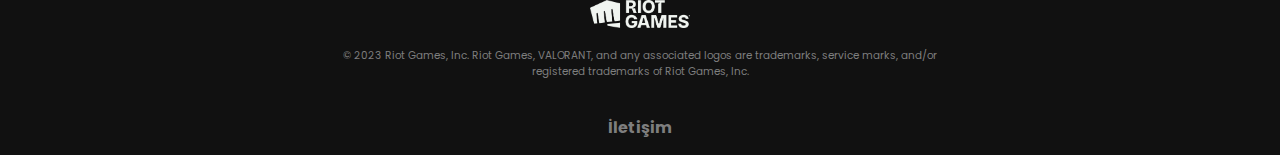
<file: vctemea/koinews.html>
<!DOCTYPE html>
<html>
<head>
  <title>VCT EMEA</title>
  <link rel="stylesheet" type="text/css" href="koinews.css">
  <meta charset="UTF-8">
  <meta http-equiv="X-UA-Compatible" content="IE=edge">
  <meta name="viewport" content="width=device-width, initial-scale=1.0">

  <link rel="stylesheet" href="global.css">
  <link rel="preconnect" href="https://fonts.googleapis.com">
  <link rel="preconnect" href="https://fonts.gstatic.com" crossorigin>
  <link
      href="https://fonts.googleapis.com/css2?family=Open+Sans:wght@400;700&family=Poppins:wght@500;600&display=swap"
      rel="stylesheet">
  <link rel="stylesheet" href="https://cdnjs.cloudflare.com/ajax/libs/font-awesome/6.4.0/css/all.min.css">
</head>
<body>
    <header class=" bg-dark">
        <nav class="navbar">
            <div class="logo"><a href="index.html"><img src="image/loogooo.png" alt=""></a>
            </div>
            <ul class="links">
                <li><a href="haberler.html">HABERLER</a></li>
                <li><a href="sıralama.html">SIRALAMA</a></li>
                <li><a href="sponsorlar.html" target="_self">SPONSORLAR</a></li>
                <li><a href="iletisim.html">İLETİŞİM</a></li>
            </ul>
        </nav>
    </header>

  <div class="container">

    <div class="video-wrapper">
      <iframe width="1280" height="720" src="https://www.youtube.com/embed/gF6Ei99hoLs" frameborder="0" allowfullscreen></iframe>
    </div>
<br>
    <h1>Takım İncelemesi - KOI</h1>
    <br>
    <p class="content">
        KOI, sezona şu anki iki numaralı takım olan NAVI'yi yenerek güçlü bir şekilde başladı, ancak o zamandan beri formunu bulmakta zorlanıyor. NAVI'ye karşı bu galibiyet iyi mücadele edildi ve büyük ölçüde Sheydos'un müthiş performansının arkasında geldi. Hem o hem de Trexx, kendilerini çekişmeye geri döndürmeye çalışırken bu kadrodaki parlak kıvılcımlar oldular. Böylesine yetenekli bir kadronun, KOI'nin heyelan kayıplarından hemen sonra sık sık yakın haritaları kaybetmesiyle neden bu kadar mücadele ettiğini söylemek zor. Hayranlar, bir tür canlanmayı tetiklemek için bir şeyi değiştirebileceklerini umuyor olacaklar. Bununla birlikte, FNATIC hala oynayacakken, KOI'nin sıralamada yükselme olasılığı iç karartıcı görünüyor.
<br><br>
Klipte KOI, Pearl'de oynuyor ve Jett ve Skye'ı kullanarak B Rampasının kontrolüne itiraz etmeye karar veriyor. Bunu, daha az üst düzey tüfeğe sahip oldukları ve bu nedenle sürpriz oyunlar yoluyla erken avantajların çok büyük olduğu bir bonus turunda yapıyorlar. Skye, rakibin itişini yavaşlatmak ve varlığını belirlemek için erkenden yanıp sönerken KAY/O, rakibin faydasını reddetmek için SIFIR/ noktasını kullanır. Skye ve Jett, Jett Skye's Trailblazer'ın arkasına bakmadan önce Gekko flaşından saklanır. Jett, kendisi ve Skye takas edilmeden önce üç kişiyi öldürmeyi başararak KOI'ye rauntta avantaj sağlar. Bu strateji, büyük ölçüde Wolfen'in burada olduğu gibi bu düelloları kazanabilmesine dayanıyor. Bonus turunda bu riske değer.
<br><br>
KOI'DAN NELER ÖĞRENEBİLİRSİNİZ?
Valorant'ta agresif oyunların ne zaman kullanılacağının zamanlaması önemlidir. Burada bonus turunda bir tane kullanıyorlar. Başarısız olursa sorun değil, bir sonraki turu ne olursa olsun satın alabilirler ve zaten bu turda asla tercih edilmediler. Ancak, burada olduğu gibi işe yararsa, o zaman onlara oyunda büyük bir avantaj sağlar. Rakibi bir sonraki turda etkili bir şekilde KOI'ye bir fiyatına iki tur vererek eko yapmaya zorlar. KOI, BBL'den daha güçlü satın almaya karşı sahip olduklarını maksimize eder. Wolfen, dövüşleri Jett olarak alan oyuncu ve bir Vandal'ı var. Bu nedenle, diğer bazı takım arkadaşları öyle olmasa da, o eşit bir oyun alanında. Takım arkadaşlarına yardım et. Skye, Jett'i başarıya hazırlamak için yardımcı programını kullanır ve onu kullandıktan sonra o da gözetler. Düellosunu kaybedebilir, ancak bu yine de rakiplerin dikkatini dağıtır ve Wolfen'e atışlarını yapması için biraz daha fazla zaman tanır.
    </p>
  </div>

  <section>
    <div class="sayfasonu">
        <div class="ikonlar">
            <a href="https://twitter.com/ValorantEsports"target="_blank"><i class="fa-brands fa-twitter"></i></a>
            <a href="https://www.instagram.com/valorantesportsemea/"target="_blank"><i class="fa-brands fa-instagram"></i></a>
            <a href="https://www.twitch.tv/valorant_emea"target="_blank"><i class="fa-brands fa-twitch"></i></a>
            <a href="https://www.youtube.com/@VALORANTEsportsEMEA"target="_blank"><i class="fa-brands fa-youtube"></i></a>
            <a href="https://discord.com/invite/valorant"target="_blank"><i class="fa-brands fa-discord"></i></a>
        </div>
        <div class="riotlogo">
            <a href="https://www.riotgames.com/en"><img src="image/6416cf458308814c23715d81_002_RG_2021_FULL_LOCKUP_OFFWHITE.png" alt=""></a>
        </div>
        <div class="haklartext">
            <p>© 2023 Riot Games, Inc. Riot Games, VALORANT, and any associated logos are trademarks, service marks, and/or <br> registered trademarks of Riot Games, Inc.</p>
        </div>

        <div class="iletisimtext">
            <a href="iletisim.html" target="_blank"><h3>İletişim</h3></a>
        </div>
    </div>
</section>
</body>
</html>
</file>
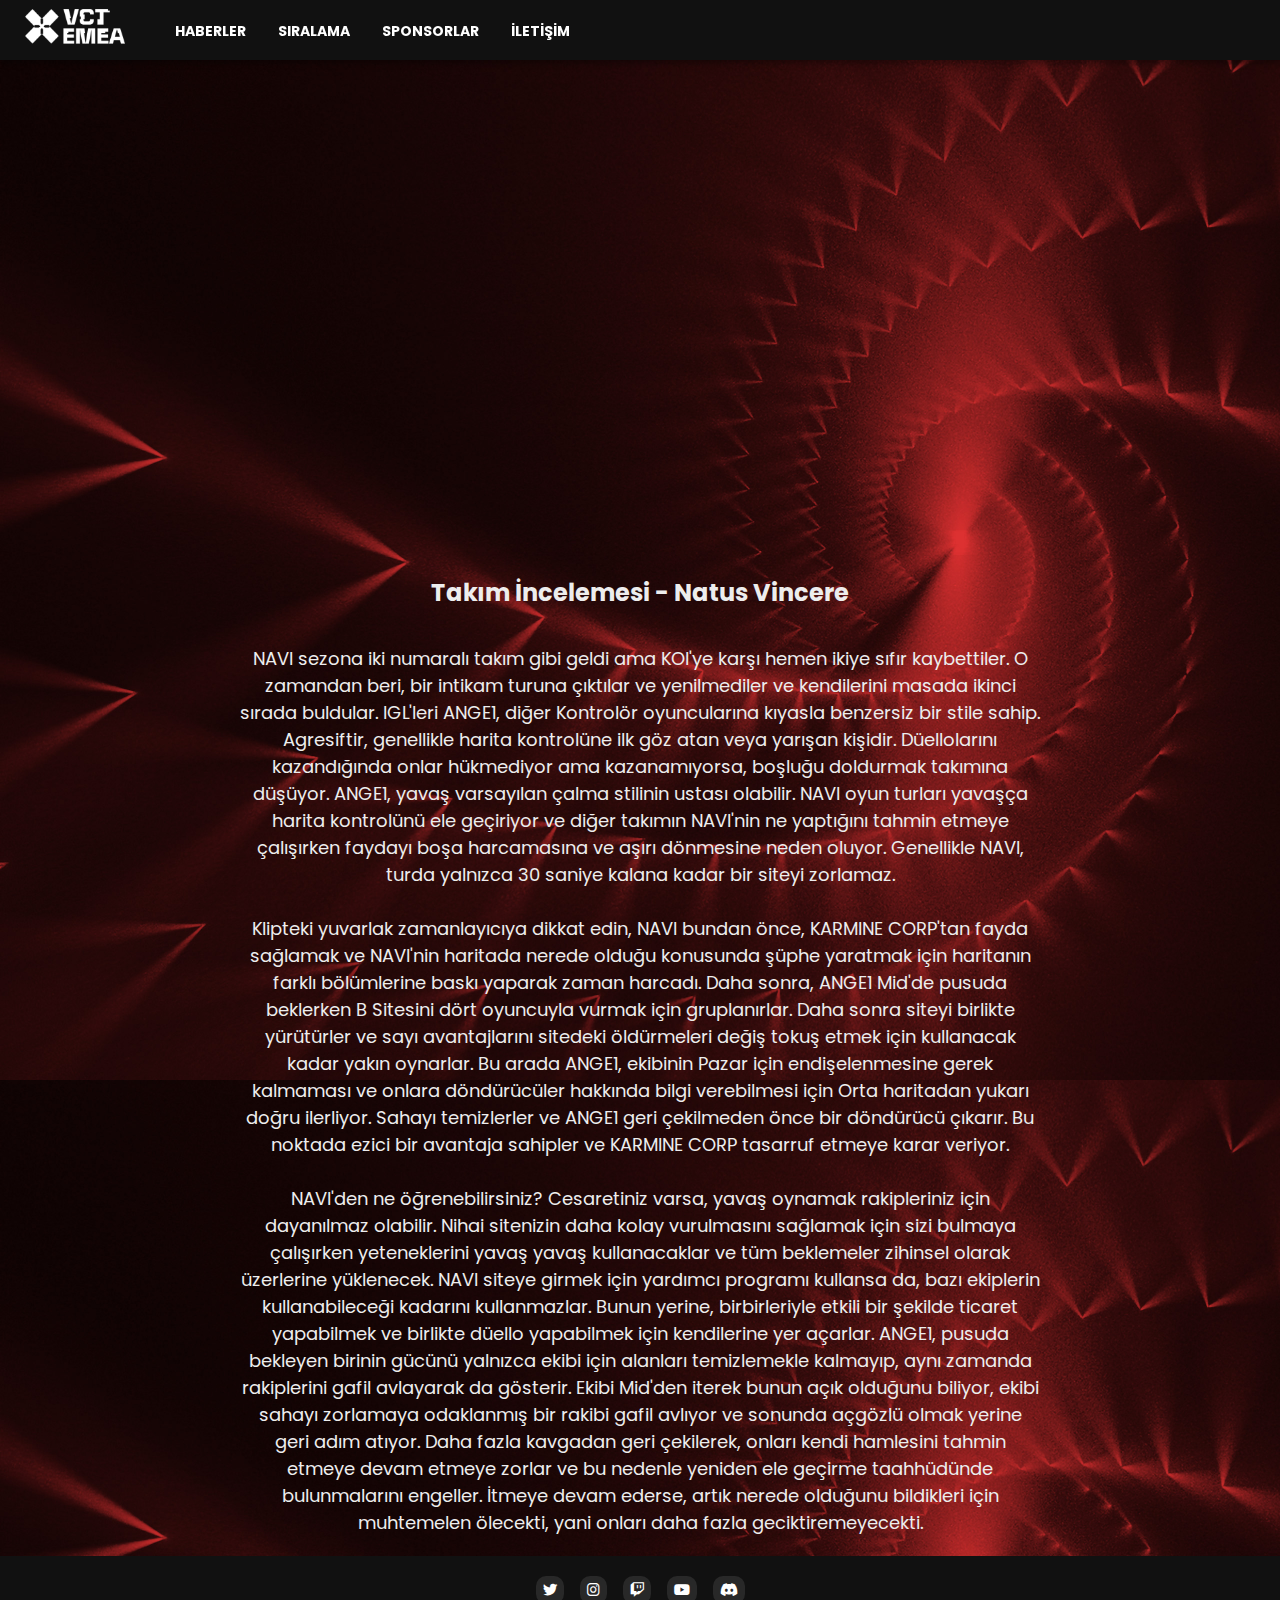
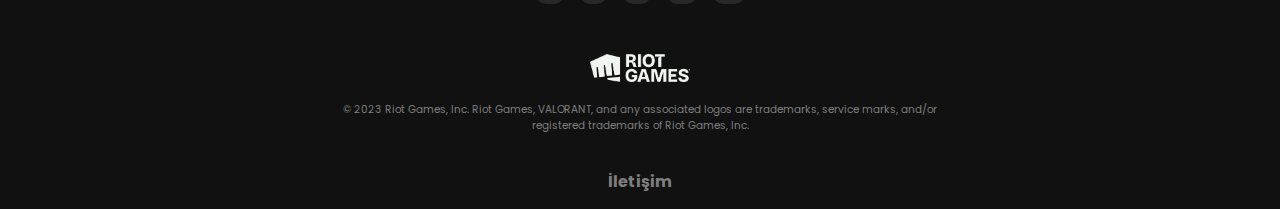
<file: vctemea/navinews.html>
<!DOCTYPE html>
<html>
<head>
  <title>VCT EMEA</title>
  <link rel="stylesheet" type="text/css" href="navinews.css">
  <meta charset="UTF-8">
  <meta http-equiv="X-UA-Compatible" content="IE=edge">
  <meta name="viewport" content="width=device-width, initial-scale=1.0">

  <link rel="stylesheet" href="global.css">
  <link rel="preconnect" href="https://fonts.googleapis.com">
  <link rel="preconnect" href="https://fonts.gstatic.com" crossorigin>
  <link
      href="https://fonts.googleapis.com/css2?family=Open+Sans:wght@400;700&family=Poppins:wght@500;600&display=swap"
      rel="stylesheet">
  <link rel="stylesheet" href="https://cdnjs.cloudflare.com/ajax/libs/font-awesome/6.4.0/css/all.min.css">
</head>
<body>
    <header class=" bg-dark">
        <nav class="navbar">
            <div class="logo"><a href="index.html"><img src="image/loogooo.png" alt=""></a>
            </div>
            <ul class="links">
                <li><a href="haberler.html">HABERLER</a></li>
                <li><a href="sıralama.html">SIRALAMA</a></li>
                <li><a href="sponsorlar.html" target="_self">SPONSORLAR</a></li>
                <li><a href="iletisim.html">İLETİŞİM</a></li>
            </ul>
        </nav>
    </header>

  <div class="container">

    <div class="video-wrapper">
      <iframe width="1280" height="720" src="https://www.youtube.com/embed/pi_H7STEhbc" frameborder="0" allowfullscreen></iframe>
    </div>
<br>
    <h1>Takım İncelemesi - Natus Vincere</h1>
    <br>
    <p class="content">
        NAVI sezona iki numaralı takım gibi geldi ama KOI'ye karşı hemen ikiye sıfır kaybettiler. O zamandan beri, bir intikam turuna çıktılar ve yenilmediler ve kendilerini masada ikinci sırada buldular. IGL'leri ANGE1, diğer Kontrolör oyuncularına kıyasla benzersiz bir stile sahip. Agresiftir, genellikle harita kontrolüne ilk göz atan veya yarışan kişidir. Düellolarını kazandığında onlar hükmediyor ama kazanamıyorsa, boşluğu doldurmak takımına düşüyor. ANGE1, yavaş varsayılan çalma stilinin ustası olabilir. NAVI oyun turları yavaşça harita kontrolünü ele geçiriyor ve diğer takımın NAVI'nin ne yaptığını tahmin etmeye çalışırken faydayı boşa harcamasına ve aşırı dönmesine neden oluyor. Genellikle NAVI, turda yalnızca 30 saniye kalana kadar bir siteyi zorlamaz.
<br><br>
Klipteki yuvarlak zamanlayıcıya dikkat edin, NAVI bundan önce, KARMINE CORP'tan fayda sağlamak ve NAVI'nin haritada nerede olduğu konusunda şüphe yaratmak için haritanın farklı bölümlerine baskı yaparak zaman harcadı. Daha sonra, ANGE1 Mid'de pusuda beklerken B Sitesini dört oyuncuyla vurmak için gruplanırlar. Daha sonra siteyi birlikte yürütürler ve sayı avantajlarını sitedeki öldürmeleri değiş tokuş etmek için kullanacak kadar yakın oynarlar. Bu arada ANGE1, ekibinin Pazar için endişelenmesine gerek kalmaması ve onlara döndürücüler hakkında bilgi verebilmesi için Orta haritadan yukarı doğru ilerliyor. Sahayı temizlerler ve ANGE1 geri çekilmeden önce bir döndürücü çıkarır. Bu noktada ezici bir avantaja sahipler ve KARMINE CORP tasarruf etmeye karar veriyor.
<br><br>
NAVI'den ne öğrenebilirsiniz?

Cesaretiniz varsa, yavaş oynamak rakipleriniz için dayanılmaz olabilir. Nihai sitenizin daha kolay vurulmasını sağlamak için sizi bulmaya çalışırken yeteneklerini yavaş yavaş kullanacaklar ve tüm beklemeler zihinsel olarak üzerlerine yüklenecek. NAVI siteye girmek için yardımcı programı kullansa da, bazı ekiplerin kullanabileceği kadarını kullanmazlar. Bunun yerine, birbirleriyle etkili bir şekilde ticaret yapabilmek ve birlikte düello yapabilmek için kendilerine yer açarlar. ANGE1, pusuda bekleyen birinin gücünü yalnızca ekibi için alanları temizlemekle kalmayıp, aynı zamanda rakiplerini gafil avlayarak da gösterir. Ekibi Mid'den iterek bunun açık olduğunu biliyor, ekibi sahayı zorlamaya odaklanmış bir rakibi gafil avlıyor ve sonunda açgözlü olmak yerine geri adım atıyor. Daha fazla kavgadan geri çekilerek, onları kendi hamlesini tahmin etmeye devam etmeye zorlar ve bu nedenle yeniden ele geçirme taahhüdünde bulunmalarını engeller. İtmeye devam ederse, artık nerede olduğunu bildikleri için muhtemelen ölecekti, yani onları daha fazla geciktiremeyecekti.
    </p>
  </div>

  <section>
    <div class="sayfasonu">
        <div class="ikonlar">
            <a href="https://twitter.com/ValorantEsports"target="_blank"><i class="fa-brands fa-twitter"></i></a>
            <a href="https://www.instagram.com/valorantesportsemea/"target="_blank"><i class="fa-brands fa-instagram"></i></a>
            <a href="https://www.twitch.tv/valorant_emea"target="_blank"><i class="fa-brands fa-twitch"></i></a>
            <a href="https://www.youtube.com/@VALORANTEsportsEMEA"target="_blank"><i class="fa-brands fa-youtube"></i></a>
            <a href="https://discord.com/invite/valorant"target="_blank"><i class="fa-brands fa-discord"></i></a>
        </div>
        <div class="riotlogo">
            <a href="https://www.riotgames.com/en"><img src="image/6416cf458308814c23715d81_002_RG_2021_FULL_LOCKUP_OFFWHITE.png" alt=""></a>
        </div>
        <div class="haklartext">
            <p>© 2023 Riot Games, Inc. Riot Games, VALORANT, and any associated logos are trademarks, service marks, and/or <br> registered trademarks of Riot Games, Inc.</p>
        </div>

        <div class="iletisimtext">
            <a href="iletisim.html" target="_blank"><h3>İletişim</h3></a>
        </div>
    </div>
</section>
</body>
</html>
</file>
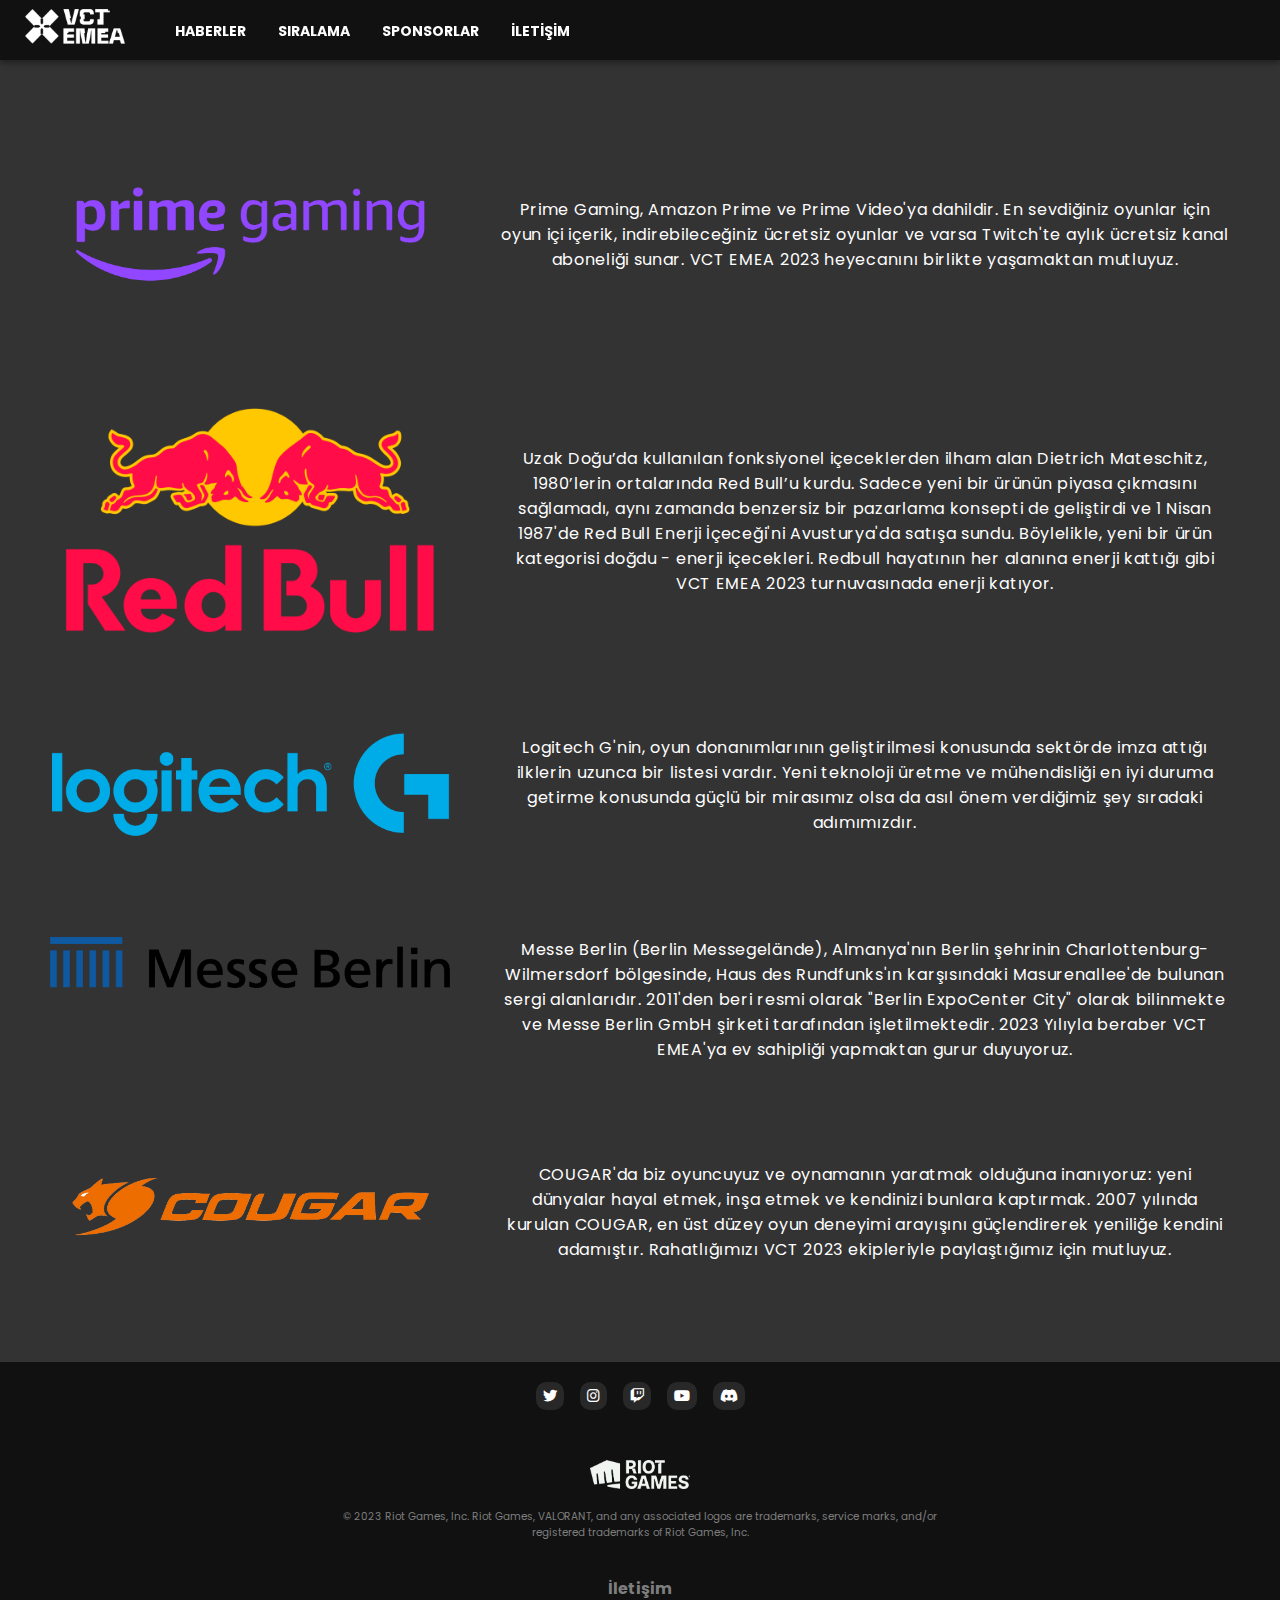
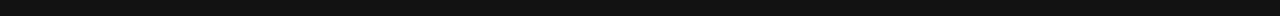
<file: vctemea/sponsorlar.html>
<!DOCTYPE html>
<html lang="en">

<head>
    <meta charset="UTF-8">
    <meta http-equiv="X-UA-Compatible" content="IE=edge">
    <meta name="viewport" content="width=device-width, initial-scale=1.0">
    <link rel="stylesheet" href="style.css">
    <link rel="stylesheet" href="global.css">
    <link rel="stylesheet" href="sponsor.css">
    <link rel="preconnect" href="https://fonts.googleapis.com">
    <link rel="preconnect" href="https://fonts.gstatic.com" crossorigin>
    <link
        href="https://fonts.googleapis.com/css2?family=Open+Sans:wght@400;700&family=Poppins:wght@500;600&display=swap"
        rel="stylesheet">
    <link rel="stylesheet" href="https://cdnjs.cloudflare.com/ajax/libs/font-awesome/6.4.0/css/all.min.css">
    <title>VCT EMEA</title>
</head>

<body>
    <header class=" bg-dark">
        <nav class="navbar">
            <div class="logo"><a href="index.html"><img src="image/loogooo.png" alt=""></a>
            </div>
            <ul class="links">
                <li><a href="haberler.html" target="_self">HABERLER</a></li>
                <li><a href="sıralama.html" target="_self">SIRALAMA</a></li>
                <li><a href="sponsorlar.html" target="_self">SPONSORLAR</a></li>
                <li><a href="iletisim.html">İLETİŞİM</a></li>
            </ul>
        </nav>
    </header>

    <section>
        <div class="sponsor">
            <div class="kutu">
              <a href="https://gaming.amazon.com/home" target="_blank"><img src="image/primegaming_purpleroyale.png" alt=""></a>  
                <p>Prime Gaming, Amazon Prime ve Prime Video'ya dahildir. En sevdiğiniz oyunlar için oyun içi içerik, indirebileceğiniz ücretsiz oyunlar ve varsa Twitch'te aylık ücretsiz kanal aboneliği sunar. VCT EMEA 2023 heyecanını birlikte yaşamaktan mutluyuz.</p>
            </div>
            <div class="kutu">
               <a href="https://www.redbull.com/tr-tr/"target="_blank"><img src="image/Red-Bull-logo.png" alt=""></a> 
                <p>Uzak Doğu’da kullanılan fonksiyonel içeceklerden ilham alan Dietrich Mateschitz, 1980’lerin ortalarında Red Bull’u kurdu. Sadece yeni bir ürünün piyasa çıkmasını sağlamadı, aynı zamanda benzersiz bir pazarlama konsepti de geliştirdi ve 1 Nisan 1987'de Red Bull Enerji İçeceği'ni Avusturya'da satışa sundu. Böylelikle, yeni bir ürün kategorisi doğdu - enerji içecekleri. Redbull hayatının her alanına enerji kattığı gibi VCT EMEA 2023 turnuvasınada enerji katıyor.</p>
            </div>
            <div class="kutu">
             <a href="https://www.logitechg.com/tr-tr"target="_blank"><img src="image/logitechg-logo.png" alt=""></a>   
                <p>Logitech G'nin, oyun donanımlarının geliştirilmesi konusunda sektörde imza attığı ilklerin uzunca bir listesi vardır. Yeni teknoloji üretme ve mühendisliği en iyi duruma getirme konusunda güçlü bir mirasımız olsa da asıl önem verdiğimiz şey sıradaki adımımızdır.</p>
            </div>
            <div class="kutu">
             <a href="https://www.messe-berlin.de/en/"target="_blank"><img src="image/2560px-Messe_Berlin_Logo.png" alt=""></a>   
                <p>Messe Berlin (Berlin Messegelände), Almanya'nın Berlin şehrinin Charlottenburg-Wilmersdorf bölgesinde, Haus des Rundfunks'ın karşısındaki Masurenallee'de bulunan sergi alanlarıdır. 2011'den beri resmi olarak "Berlin ExpoCenter City" olarak bilinmekte ve Messe Berlin GmbH şirketi tarafından işletilmektedir. 2023 Yılıyla beraber VCT EMEA'ya ev sahipliği yapmaktan gurur duyuyoruz.</p>
            </div>
            <div class="kutu">
             <a href="https://cougargaming.com/"target="_blank"><img src="image/Baslksz-1.png""></a>   
                <p>COUGAR'da biz oyuncuyuz ve oynamanın yaratmak olduğuna inanıyoruz: yeni dünyalar hayal etmek, inşa etmek ve kendinizi bunlara kaptırmak. 2007 yılında kurulan COUGAR, en üst düzey oyun deneyimi arayışını güçlendirerek yeniliğe kendini adamıştır. Rahatlığımızı VCT 2023 ekipleriyle paylaştığımız için mutluyuz.</p>
            </div>
        </div>
    </section>

    <section>
        <div class="sayfasonu">
            <div class="ikonlar">
                <a href="https://twitter.com/ValorantEsports"target="_blank"><i class="fa-brands fa-twitter"></i></a>
                <a href="https://www.instagram.com/valorantesportsemea/"target="_blank"><i class="fa-brands fa-instagram"></i></a>
                <a href="https://www.twitch.tv/valorant_emea"target="_blank"><i class="fa-brands fa-twitch"></i></a>
                <a href="https://www.youtube.com/@VALORANTEsportsEMEA"target="_blank"><i class="fa-brands fa-youtube"></i></a>
                <a href="https://discord.com/invite/valorant"target="_blank"><i class="fa-brands fa-discord"></i></a>
            </div>
            <div class="riotlogo">
                <a href="#"><img src="image/6416cf458308814c23715d81_002_RG_2021_FULL_LOCKUP_OFFWHITE.png" alt=""></a>
            </div>
            <div class="haklartext">
                <p>© 2023 Riot Games, Inc. Riot Games, VALORANT, and any associated logos are trademarks, service marks,
                    and/or <br> registered trademarks of Riot Games, Inc.</p>
            </div>

            <div class="iletisimtext">
                <a href="iletisim.html" target="_blank">
                    <h3>İletişim</h3>
                </a>
            </div>
        </div>
    </section>

</body>

</html>
</file>
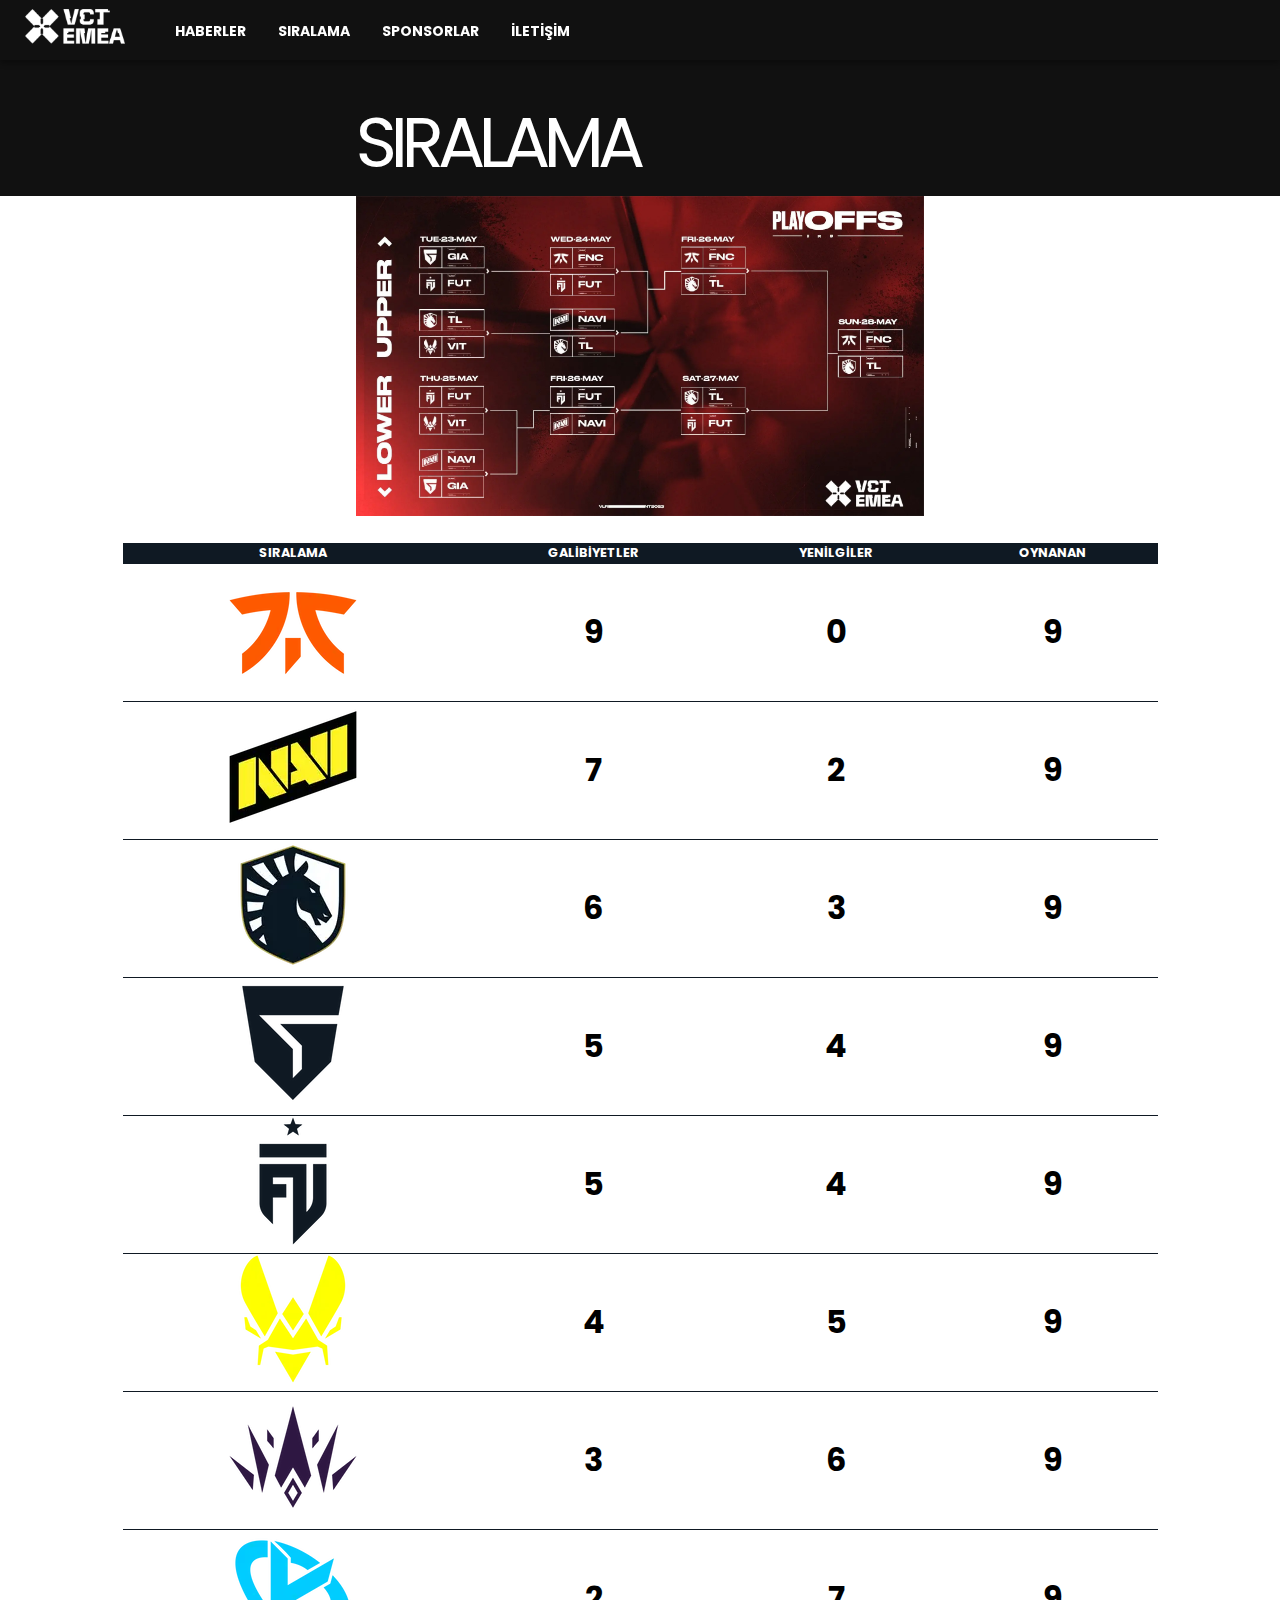
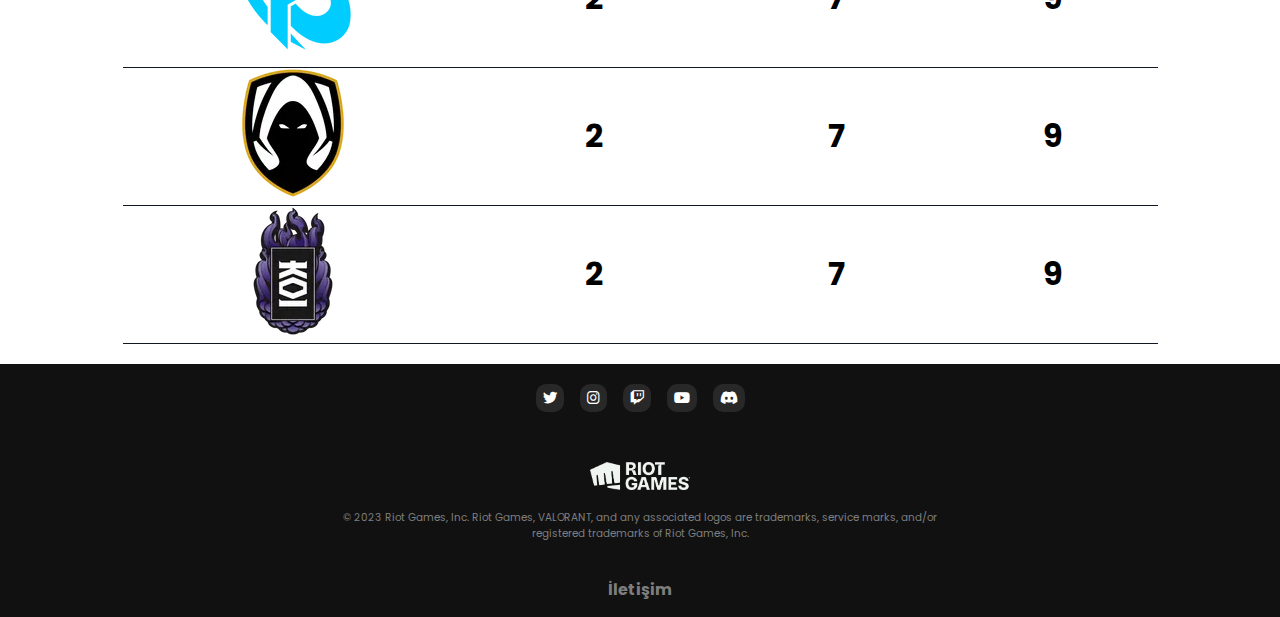
<file: vctemea/sıralama.html>
<!DOCTYPE html>
<html lang="en">

<body>

    <head>
        <meta charset="UTF-8">
        <meta http-equiv="X-UA-Compatible" content="IE=edge">
        <meta name="viewport" content="width=device-width, initial-scale=1.0">
        <link rel="stylesheet" href="sıralama.css">
        <link rel="preconnect" href="https://fonts.googleapis.com">
        <link rel="preconnect" href="https://fonts.gstatic.com" crossorigin>
        <link
            href="https://fonts.googleapis.com/css2?family=Open+Sans:wght@400;700&family=Poppins:wght@500;600&display=swap"
            rel="stylesheet">
        <link rel="stylesheet" href="https://cdnjs.cloudflare.com/ajax/libs/font-awesome/6.4.0/css/all.min.css">
        <title>VCT EMEA</title>
    </head>

    <body>
        <header class=" bg-dark">
            <nav class="navbar">
                <div class="logo"><a href="index.html"><img src="image/loogooo.png" alt=""></a>
                </div>
                <ul class="links">
                    <li><a href="haberler.html">HABERLER</a></li>
                    <li><a href="sıralama.html">SIRALAMA</a></li>
                    <li><a href="sponsorlar.html" target="_self">SPONSORLAR</a></li>
                    <li><a href="iletisim.html">İLETİŞİM</a></li>
                </ul>
            </nav>
        </header>
        <section>
            <div class="sıralamatext">
                <span>SIRALAMA</span>
            </div>
            <div class="standings">
                <div class="image"><img src="image/FwukqVNWIAAFFTl.webp" alt=""></div>
                <div>
                    <table class="table">
                        <thead>
                            <th>SIRALAMA</th>
                            <th>GALİBİYETLER</th>
                            <th>YENİLGİLER</th>
                            <th>OYNANAN</th>
                        </thead>
                        <tbody>
                            <tr>
                                <td><img src="image/fncm.png" alt=""></td>
                                <td><h1>9</h1></td>
                                <td><h1>0</h1></td>
                                <td><h1>9</h1></td>
                            </tr>

                            <tr>
                                <td><img src="image/navim.png" alt=""></td>
                                <td><h1>7</h1></td>
                                <td><h1>2</h1></td>
                                <td><h1>9</h1></td>
                            </tr>

                            <tr>
                                <td><img src="image/tlm.png" alt=""></td>
                                <td><h1>6</h1></td>
                                <td><h1>3</h1></td>
                                <td><h1>9</h1></td>
                            </tr>

                            <tr>
                                <td><img src="image/giam.png" alt=""></td>
                                <td><h1>5</h1></td>
                                <td><h1>4</h1></td>
                                <td><h1>9</h1></td>
                            </tr>

                            <tr>
                                <td><img src="image/futm.png" alt=""></td>
                                <td><h1>5</h1></td>
                                <td><h1>4</h1></td>
                                <td><h1>9</h1></td>
                            </tr>
                            <tr>
                                <td><img src="image/vitm.png" alt=""></td>
                                <td><h1>4</h1></td>
                                <td><h1>5</h1></td>
                                <td><h1>9</h1></td>
                            </tr>
                            <tr>
                                <td><img src="image/bblm.png" alt=""></td>
                                <td><h1>3</h1></td>
                                <td><h1>6</h1></td>
                                <td><h1>9</h1></td>
                            </tr>
                            <tr>
                                <td><img src="image/kcm.png" alt=""></td>
                                <td><h1>2</h1></td>
                                <td><h1>7</h1></td>
                                <td><h1>9</h1></td>
                            </tr>
                            <tr>
                                <td><img src="image/thm.png" alt=""></td>
                                <td><h1>2</h1></td>
                                <td><h1>7</h1></td>
                                <td><h1>9</h1></td>
                            </tr>
                            <tr>
                                <td><img src="image/koim.png" alt=""></td>
                                <td><h1>2</h1></td>
                                <td><h1>7</h1></td>
                                <td><h1>9</h1></td>
                            </tr>

                        </tbody>
                    </table>
                </div>

            </div>
        </section>
        <section>
            <div class="sayfasonu">
                <div class="ikonlar">
                    <a href="https://twitter.com/ValorantEsports"target="_blank"><i class="fa-brands fa-twitter"></i></a>
                    <a href="https://www.instagram.com/valorantesportsemea/"target="_blank"><i class="fa-brands fa-instagram"></i></a>
                    <a href="https://www.twitch.tv/valorant_emea"target="_blank"><i class="fa-brands fa-twitch"></i></a>
                    <a href="https://www.youtube.com/@VALORANTEsportsEMEA"target="_blank"><i class="fa-brands fa-youtube"></i></a>
                    <a href="https://discord.com/invite/valorant"target="_blank"><i class="fa-brands fa-discord"></i></a>
                </div>
                <div class="riotlogo">
                    <a href="https://www.riotgames.com/en"><img src="image/6416cf458308814c23715d81_002_RG_2021_FULL_LOCKUP_OFFWHITE.png" alt=""></a>
                </div>
                <div class="haklartext">
                    <p>© 2023 Riot Games, Inc. Riot Games, VALORANT, and any associated logos are trademarks, service
                        marks, and/or <br> registered trademarks of Riot Games, Inc.</p>
                </div>

                <div class="iletisimtext">
                    <a href="iletisim.html" target="_blank">
                        <h3>İletişim</h3>
                    </a>
                </div>
            </div>
        </section>

    </body>

</html>
</file>
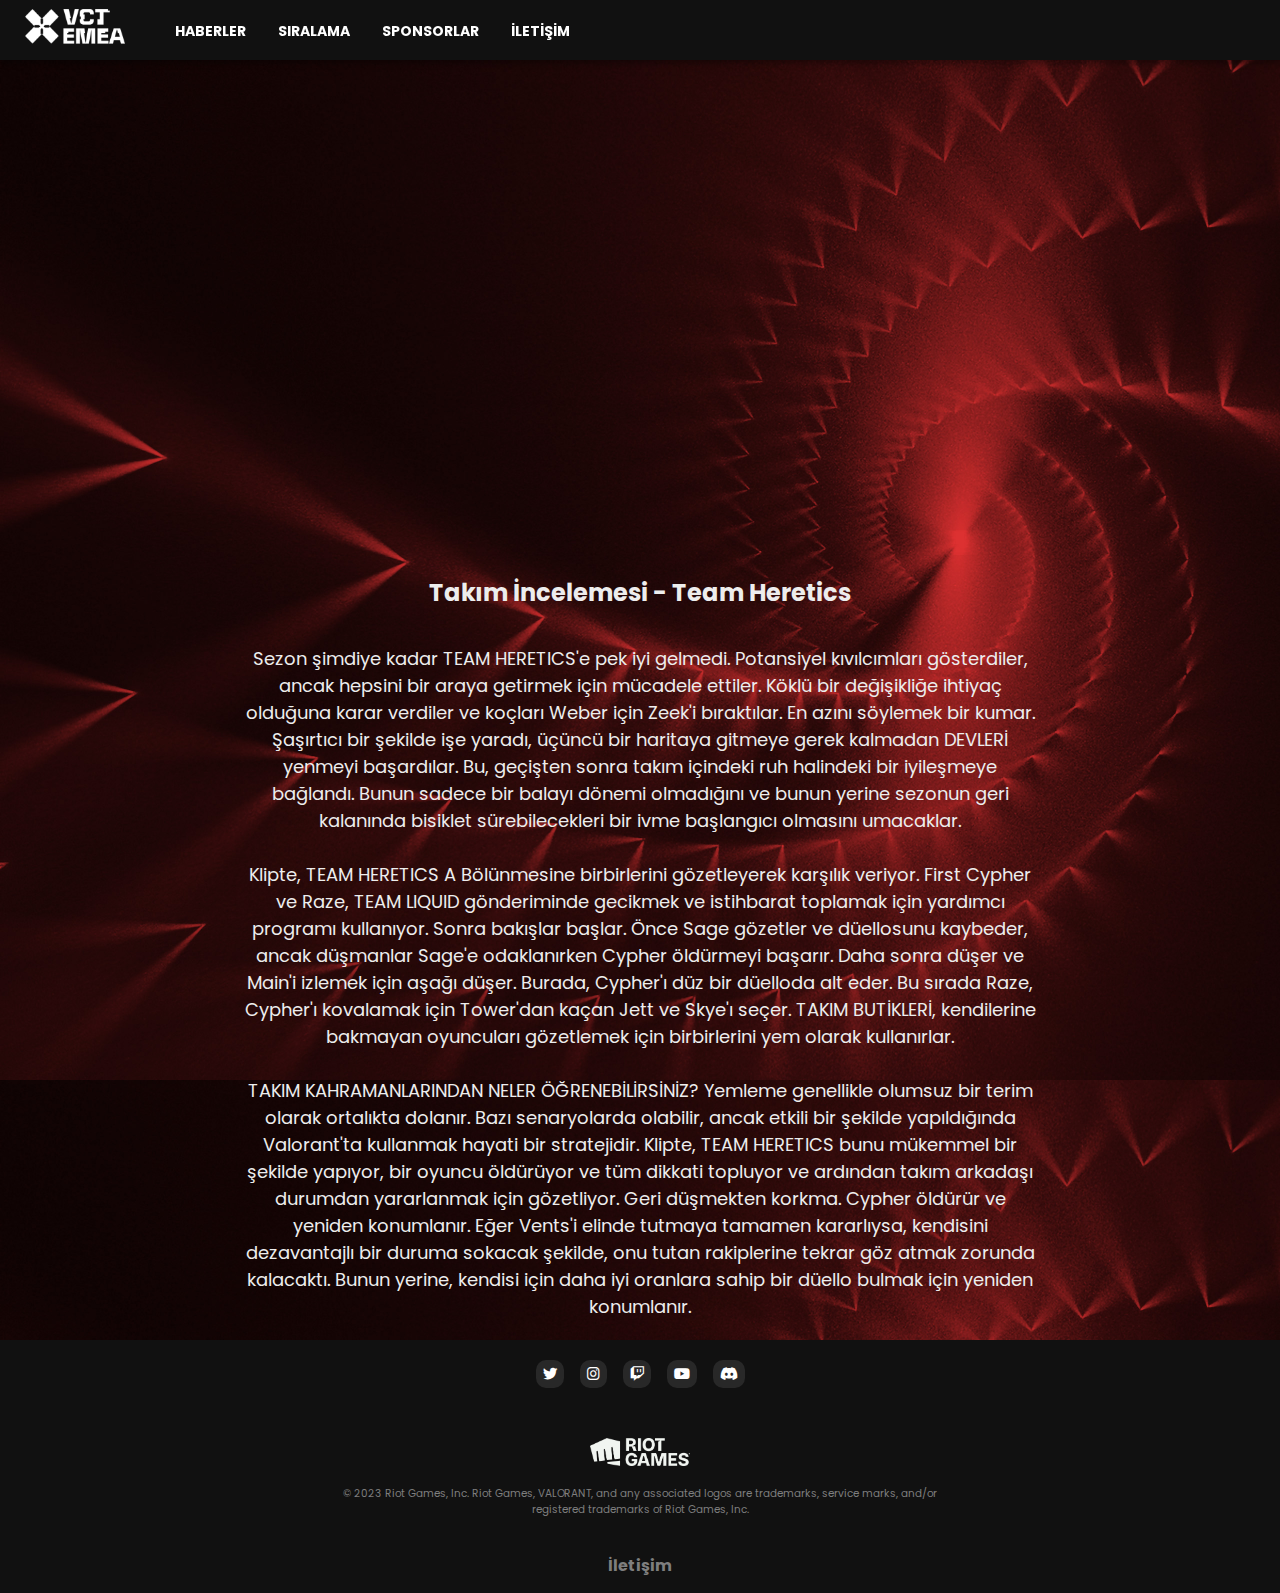
<file: vctemea/thnews.html>
<!DOCTYPE html>
<html>
<head>
  <title>VCT EMEA</title>
  <link rel="stylesheet" type="text/css" href="thnews.css">
  <meta charset="UTF-8">
  <meta http-equiv="X-UA-Compatible" content="IE=edge">
  <meta name="viewport" content="width=device-width, initial-scale=1.0">

  <link rel="stylesheet" href="global.css">
  <link rel="preconnect" href="https://fonts.googleapis.com">
  <link rel="preconnect" href="https://fonts.gstatic.com" crossorigin>
  <link
      href="https://fonts.googleapis.com/css2?family=Open+Sans:wght@400;700&family=Poppins:wght@500;600&display=swap"
      rel="stylesheet">
  <link rel="stylesheet" href="https://cdnjs.cloudflare.com/ajax/libs/font-awesome/6.4.0/css/all.min.css">
</head>
<body>
    <header class=" bg-dark">
        <nav class="navbar">
            <div class="logo"><a href="index.html"><img src="image/loogooo.png" alt=""></a>
            </div>
            <ul class="links">
                <li><a href="haberler.html">HABERLER</a></li>
                <li><a href="sıralama.html">SIRALAMA</a></li>
                <li><a href="sponsorlar.html" target="_self">SPONSORLAR</a></li>
                <li><a href="iletisim.html">İLETİŞİM</a></li>
            </ul>
        </nav>
    </header>

  <div class="container">

    <div class="video-wrapper">
      <iframe width="1280" height="720" src="https://www.youtube.com/embed/CUiWgpAi8fw" frameborder="0" allowfullscreen></iframe>
    </div>
<br>
    <h1>Takım İncelemesi - Team Heretics</h1>
    <br>
    <p class="content">
        Sezon şimdiye kadar TEAM HERETICS'e pek iyi gelmedi. Potansiyel kıvılcımları gösterdiler, ancak hepsini bir araya getirmek için mücadele ettiler. Köklü bir değişikliğe ihtiyaç olduğuna karar verdiler ve koçları Weber için Zeek'i bıraktılar. En azını söylemek bir kumar. Şaşırtıcı bir şekilde işe yaradı, üçüncü bir haritaya gitmeye gerek kalmadan DEVLERİ yenmeyi başardılar. Bu, geçişten sonra takım içindeki ruh halindeki bir iyileşmeye bağlandı. Bunun sadece bir balayı dönemi olmadığını ve bunun yerine sezonun geri kalanında bisiklet sürebilecekleri bir ivme başlangıcı olmasını umacaklar.
<br><br>
Klipte, TEAM HERETICS A Bölünmesine birbirlerini gözetleyerek karşılık veriyor. First Cypher ve Raze, TEAM LIQUID gönderiminde gecikmek ve istihbarat toplamak için yardımcı programı kullanıyor. Sonra bakışlar başlar. Önce Sage gözetler ve düellosunu kaybeder, ancak düşmanlar Sage'e odaklanırken Cypher öldürmeyi başarır. Daha sonra düşer ve Main'i izlemek için aşağı düşer. Burada, Cypher'ı düz bir düelloda alt eder. Bu sırada Raze, Cypher'ı kovalamak için Tower'dan kaçan Jett ve Skye'ı seçer. TAKIM BUTİKLERİ, kendilerine bakmayan oyuncuları gözetlemek için birbirlerini yem olarak kullanırlar.
<br><br>
TAKIM KAHRAMANLARINDAN NELER ÖĞRENEBİLİRSİNİZ?
Yemleme genellikle olumsuz bir terim olarak ortalıkta dolanır. Bazı senaryolarda olabilir, ancak etkili bir şekilde yapıldığında Valorant'ta kullanmak hayati bir stratejidir. Klipte, TEAM HERETICS bunu mükemmel bir şekilde yapıyor, bir oyuncu öldürüyor ve tüm dikkati topluyor ve ardından takım arkadaşı durumdan yararlanmak için gözetliyor. Geri düşmekten korkma. Cypher öldürür ve yeniden konumlanır. Eğer Vents'i elinde tutmaya tamamen kararlıysa, kendisini dezavantajlı bir duruma sokacak şekilde, onu tutan rakiplerine tekrar göz atmak zorunda kalacaktı. Bunun yerine, kendisi için daha iyi oranlara sahip bir düello bulmak için yeniden konumlanır.
    </p>
  </div>

  <section>
    <div class="sayfasonu">
        <div class="ikonlar">
            <a href="https://twitter.com/ValorantEsports"target="_blank"><i class="fa-brands fa-twitter"></i></a>
            <a href="https://www.instagram.com/valorantesportsemea/"target="_blank"><i class="fa-brands fa-instagram"></i></a>
            <a href="https://www.twitch.tv/valorant_emea"target="_blank"><i class="fa-brands fa-twitch"></i></a>
            <a href="https://www.youtube.com/@VALORANTEsportsEMEA"target="_blank"><i class="fa-brands fa-youtube"></i></a>
            <a href="https://discord.com/invite/valorant"target="_blank"><i class="fa-brands fa-discord"></i></a>
        </div>
        <div class="riotlogo">
            <a href="https://www.riotgames.com/en"><img src="image/6416cf458308814c23715d81_002_RG_2021_FULL_LOCKUP_OFFWHITE.png" alt=""></a>
        </div>
        <div class="haklartext">
            <p>© 2023 Riot Games, Inc. Riot Games, VALORANT, and any associated logos are trademarks, service marks, and/or <br> registered trademarks of Riot Games, Inc.</p>
        </div>

        <div class="iletisimtext">
            <a href="iletisim.html" target="_blank"><h3>İletişim</h3></a>
        </div>
    </div>
</section>
</body>
</html>
</file>
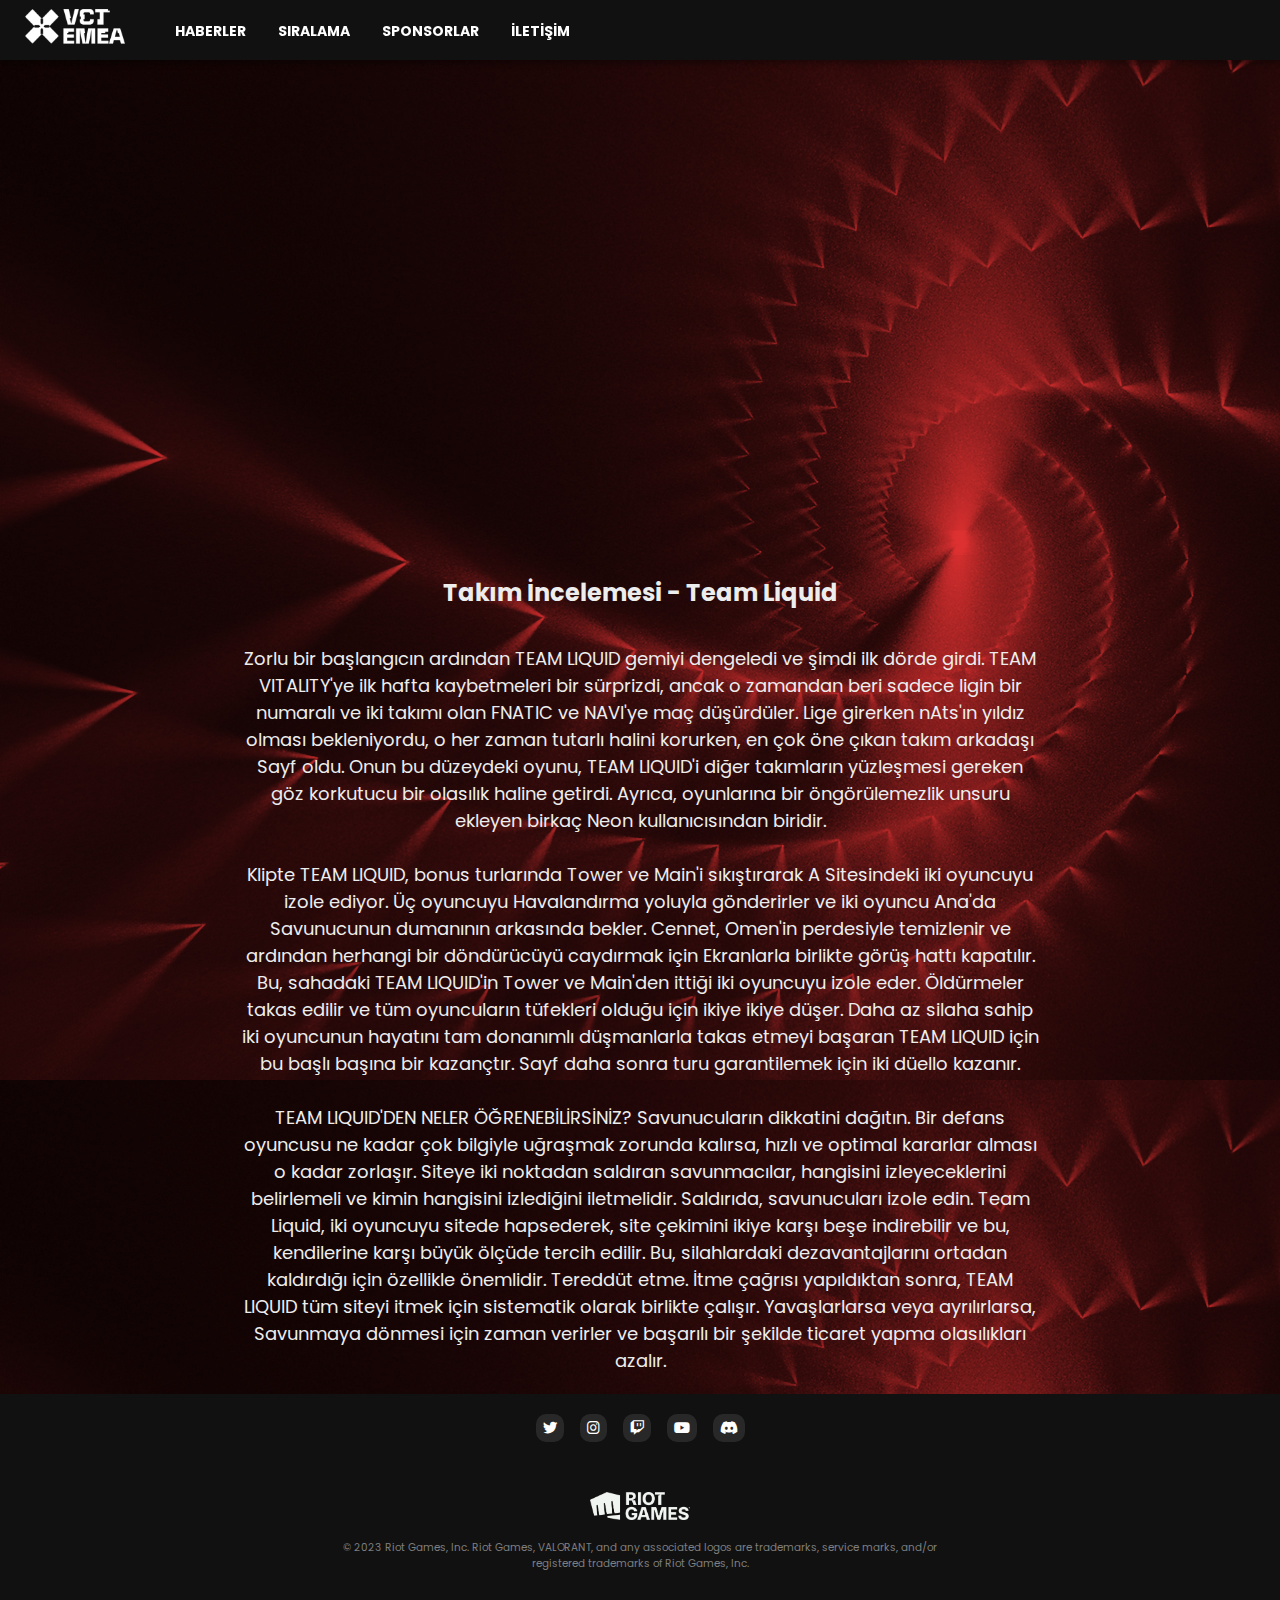
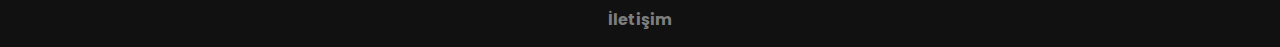
<file: vctemea/tlnews.html>
<!DOCTYPE html>
<html>
<head>
  <title>VCT EMEA</title>
  <link rel="stylesheet" type="text/css" href="tlnews.css">
  <meta charset="UTF-8">
  <meta http-equiv="X-UA-Compatible" content="IE=edge">
  <meta name="viewport" content="width=device-width, initial-scale=1.0">

  <link rel="stylesheet" href="global.css">
  <link rel="preconnect" href="https://fonts.googleapis.com">
  <link rel="preconnect" href="https://fonts.gstatic.com" crossorigin>
  <link
      href="https://fonts.googleapis.com/css2?family=Open+Sans:wght@400;700&family=Poppins:wght@500;600&display=swap"
      rel="stylesheet">
  <link rel="stylesheet" href="https://cdnjs.cloudflare.com/ajax/libs/font-awesome/6.4.0/css/all.min.css">
</head>
<body>
    <header class=" bg-dark">
        <nav class="navbar">
            <div class="logo"><a href="index.html"><img src="image/loogooo.png" alt=""></a>
            </div>
            <ul class="links">
                <li><a href="haberler.html">HABERLER</a></li>
                <li><a href="sıralama.html">SIRALAMA</a></li>
                <li><a href="sponsorlar.html" target="_self">SPONSORLAR</a></li>
                <li><a href="iletisim.html">İLETİŞİM</a></li>
            </ul>
        </nav>
    </header>

  <div class="container">

    <div class="video-wrapper">
      <iframe width="1280" height="720" src="https://www.youtube.com/embed/yIP4irna-Sw" frameborder="0" allowfullscreen></iframe>
    </div>
<br>
    <h1>Takım İncelemesi - Team Liquid</h1>
    <br>
    <p class="content">
        Zorlu bir başlangıcın ardından TEAM LIQUID gemiyi dengeledi ve şimdi ilk dörde girdi. TEAM VITALITY'ye ilk hafta kaybetmeleri bir sürprizdi, ancak o zamandan beri sadece ligin bir numaralı ve iki takımı olan FNATIC ve NAVI'ye maç düşürdüler. Lige girerken nAts'ın yıldız olması bekleniyordu, o her zaman tutarlı halini korurken, en çok öne çıkan takım arkadaşı Sayf oldu. Onun bu düzeydeki oyunu, TEAM LIQUID'i diğer takımların yüzleşmesi gereken göz korkutucu bir olasılık haline getirdi. Ayrıca, oyunlarına bir öngörülemezlik unsuru ekleyen birkaç Neon kullanıcısından biridir.
<br><br>
Klipte TEAM LIQUID, bonus turlarında Tower ve Main'i sıkıştırarak A Sitesindeki iki oyuncuyu izole ediyor. Üç oyuncuyu Havalandırma yoluyla gönderirler ve iki oyuncu Ana'da Savunucunun dumanının arkasında bekler. Cennet, Omen'in perdesiyle temizlenir ve ardından herhangi bir döndürücüyü caydırmak için Ekranlarla birlikte görüş hattı kapatılır. Bu, sahadaki TEAM LIQUID'in Tower ve Main'den ittiği iki oyuncuyu izole eder. Öldürmeler takas edilir ve tüm oyuncuların tüfekleri olduğu için ikiye ikiye düşer. Daha az silaha sahip iki oyuncunun hayatını tam donanımlı düşmanlarla takas etmeyi başaran TEAM LIQUID için bu başlı başına bir kazançtır. Sayf daha sonra turu garantilemek için iki düello kazanır.
<br><br>
TEAM LIQUID'DEN NELER ÖĞRENEBİLİRSİNİZ?
Savunucuların dikkatini dağıtın. Bir defans oyuncusu ne kadar çok bilgiyle uğraşmak zorunda kalırsa, hızlı ve optimal kararlar alması o kadar zorlaşır. Siteye iki noktadan saldıran savunmacılar, hangisini izleyeceklerini belirlemeli ve kimin hangisini izlediğini iletmelidir. Saldırıda, savunucuları izole edin. Team Liquid, iki oyuncuyu sitede hapsederek, site çekimini ikiye karşı beşe indirebilir ve bu, kendilerine karşı büyük ölçüde tercih edilir. Bu, silahlardaki dezavantajlarını ortadan kaldırdığı için özellikle önemlidir. Tereddüt etme. İtme çağrısı yapıldıktan sonra, TEAM LIQUID tüm siteyi itmek için sistematik olarak birlikte çalışır. Yavaşlarlarsa veya ayrılırlarsa, Savunmaya dönmesi için zaman verirler ve başarılı bir şekilde ticaret yapma olasılıkları azalır.
    </p>
  </div>

  <section>
    <div class="sayfasonu">
        <div class="ikonlar">
            <a href="https://twitter.com/ValorantEsports"target="_blank"><i class="fa-brands fa-twitter"></i></a>
            <a href="https://www.instagram.com/valorantesportsemea/"target="_blank"><i class="fa-brands fa-instagram"></i></a>
            <a href="https://www.twitch.tv/valorant_emea"target="_blank"><i class="fa-brands fa-twitch"></i></a>
            <a href="https://www.youtube.com/@VALORANTEsportsEMEA"target="_blank"><i class="fa-brands fa-youtube"></i></a>
            <a href="https://discord.com/invite/valorant"target="_blank"><i class="fa-brands fa-discord"></i></a>
        </div>
        <div class="riotlogo">
            <a href="https://www.riotgames.com/en"><img src="image/6416cf458308814c23715d81_002_RG_2021_FULL_LOCKUP_OFFWHITE.png" alt=""></a>
        </div>
        <div class="haklartext">
            <p>© 2023 Riot Games, Inc. Riot Games, VALORANT, and any associated logos are trademarks, service marks, and/or <br> registered trademarks of Riot Games, Inc.</p>
        </div>

        <div class="iletisimtext">
            <a href="iletisim.html" target="_blank"><h3>İletişim</h3></a>
        </div>
    </div>
</section>
</body>
</html>
</file>
<file: vctemea/bblnews.css>
.navbar {
    width: 100%;
    max-width: 1200px;
    min-width: 600px;
    display: flex;
    height: 60px;
    justify-content: flex-start;
    align-items: center;
    padding: 10px 25px;
}

.navbar .links {
    display: flex;
    gap: 2rem;
}

.navbar .links a {
    position: relative;
    color: rgb(255, 255, 255);
    font-size: 14px;
    font-weight: bold;
}

.navbar .links a::after {
    content: "";
    position: absolute;
    background-color: rgb(255, 62, 62);
    height: 3px;
    width: 0%;
    left: 0;
    bottom: -10px;
    transition: 0.3s ease;
}

.navbar .links a:hover::after {
    width: 100%;
}

.logo img {
    width: 100px;
    margin-right: 50px;
}

body {
    font-family: Arial, sans-serif;
    margin: 0;
    padding: 0px;
    background-image: url(image/red_bg.png);
    color: #ededed;
  }
  
  .container {
    margin: 20px auto;
    max-width: 800px;
    text-align: center;
  }
  
  h1 {
    font-size: 24px;
    margin-bottom: 10px;
  }
  
  .video-wrapper {
    position: relative;
    width: 100%;
    padding-bottom: 56.25%; /* 16:9 aspect ratio */
    margin-bottom: 20px;
  }
  
  .video-wrapper iframe {
    position: absolute;
    top: 0;
    left: 0;
    width: 100%;
    height: 100%;
  }
  
  p.content {
    font-size: 18px;
    line-height: 1.5;
  }
  
  .sayfasonu{
    display: flex;
    flex-direction: column;
    justify-content: space-around;
    align-items: center;
    background-color: #111111;
    width: 100%;
}

.sayfasonu .ikonlar{
    font-size: 0.9rem;
    padding-top: 20px;
    display: flex;
    gap: 1rem;
}

.sayfasonu .ikonlar i{
    color: rgb(255, 255, 255);
    background-color: #282828;
    border: none;
    padding: 7px 7px;
    border-radius: 10px;
}

.sayfasonu .riotlogo img{
    display: flex;
    width: 100px;
    padding-top: 50px;
}

.sayfasonu .haklartext p{
    display: flex;
    text-align: center;
    padding: 20px 0;
    color: #7E7E7E;
    font-size: 0.65rem;
}

.sayfasonu .iletisimtext h3{
display: flex;
text-align: center;
padding: 15px 0;
color: #7E7E7E;
font-size: 1rem;

}

.sayfasonu .iletisimtext h3:hover{
    color: rgb(255, 255, 255);
    transition: 0.4s ease;
}
</file>
<file: vctemea/global.css>
*{
    margin: 0;
    padding: 0;
    box-sizing: border-box;
    text-decoration: none;
    list-style: none;
    font-family: 'Open Sans', sans-serif;
    font-family: 'Poppins', sans-serif;
}
 
::-webkit-scrollbar{
    display: none;
}

.bg-dark{
    background-color: #111111;
}

header{
    position: sticky;
    top: 0;
    z-index: 1000;
    box-shadow: rgba(0, 0, 0, 0.16) 0px 3px 6px, rgba(0, 0, 0, 0.23) 0px 3px 6px;
}

body{
    background-color: rgb(51, 51, 51);
}
</file>
<file: vctemea/fncnews.css>
.navbar {
    width: 100%;
    max-width: 1200px;
    min-width: 600px;
    display: flex;
    height: 60px;
    justify-content: flex-start;
    align-items: center;
    padding: 10px 25px;
}

.navbar .links {
    display: flex;
    gap: 2rem;
}

.navbar .links a {
    position: relative;
    color: rgb(255, 255, 255);
    font-size: 14px;
    font-weight: bold;
}

.navbar .links a::after {
    content: "";
    position: absolute;
    background-color: rgb(255, 62, 62);
    height: 3px;
    width: 0%;
    left: 0;
    bottom: -10px;
    transition: 0.3s ease;
}

.navbar .links a:hover::after {
    width: 100%;
}

.logo img {
    width: 100px;
    margin-right: 50px;
}

body {
    font-family: Arial, sans-serif;
    margin: 0;
    padding: 0px;
    background-image: url(image/red_bg.png);
    color: #ededed;
  }
  
  .container {
    margin: 20px auto;
    max-width: 800px;
    text-align: center;
  }
  
  h1 {
    font-size: 24px;
    margin-bottom: 10px;
  }
  
  .video-wrapper {
    position: relative;
    width: 100%;
    padding-bottom: 56.25%; /* 16:9 aspect ratio */
    margin-bottom: 20px;
  }
  
  .video-wrapper iframe {
    position: absolute;
    top: 0;
    left: 0;
    width: 100%;
    height: 100%;
  }
  
  p.content {
    font-size: 18px;
    line-height: 1.5;
  }
  
  .sayfasonu{
    display: flex;
    flex-direction: column;
    justify-content: space-around;
    align-items: center;
    background-color: #111111;
    width: 100%;
}

.sayfasonu .ikonlar{
    font-size: 0.9rem;
    padding-top: 20px;
    display: flex;
    gap: 1rem;
}

.sayfasonu .ikonlar i{
    color: rgb(255, 255, 255);
    background-color: #282828;
    border: none;
    padding: 7px 7px;
    border-radius: 10px;
}

.sayfasonu .riotlogo img{
    display: flex;
    width: 100px;
    padding-top: 50px;
}

.sayfasonu .haklartext p{
    display: flex;
    text-align: center;
    padding: 20px 0;
    color: #7E7E7E;
    font-size: 0.65rem;
}

.sayfasonu .iletisimtext h3{
display: flex;
text-align: center;
padding: 15px 0;
color: #7E7E7E;
font-size: 1rem;

}

.sayfasonu .iletisimtext h3:hover{
    color: rgb(255, 255, 255);
    transition: 0.4s ease;
}
</file>
<file: vctemea/futnews.css>
.navbar {
    width: 100%;
    max-width: 1200px;
    min-width: 600px;
    display: flex;
    height: 60px;
    justify-content: flex-start;
    align-items: center;
    padding: 10px 25px;
}

.navbar .links {
    display: flex;
    gap: 2rem;
}

.navbar .links a {
    position: relative;
    color: rgb(255, 255, 255);
    font-size: 14px;
    font-weight: bold;
}

.navbar .links a::after {
    content: "";
    position: absolute;
    background-color: rgb(255, 62, 62);
    height: 3px;
    width: 0%;
    left: 0;
    bottom: -10px;
    transition: 0.3s ease;
}

.navbar .links a:hover::after {
    width: 100%;
}

.logo img {
    width: 100px;
    margin-right: 50px;
}

body {
    font-family: Arial, sans-serif;
    margin: 0;
    padding: 0px;
    background-image: url(image/red_bg.png);
    color: #ededed;
  }
  
  .container {
    margin: 20px auto;
    max-width: 800px;
    text-align: center;
  }
  
  h1 {
    font-size: 24px;
    margin-bottom: 10px;
  }
  
  .video-wrapper {
    position: relative;
    width: 100%;
    padding-bottom: 56.25%; /* 16:9 aspect ratio */
    margin-bottom: 20px;
  }
  
  .video-wrapper iframe {
    position: absolute;
    top: 0;
    left: 0;
    width: 100%;
    height: 100%;
  }
  
  p.content {
    font-size: 18px;
    line-height: 1.5;
  }
  
  .sayfasonu{
    display: flex;
    flex-direction: column;
    justify-content: space-around;
    align-items: center;
    background-color: #111111;
    width: 100%;
}

.sayfasonu .ikonlar{
    font-size: 0.9rem;
    padding-top: 20px;
    display: flex;
    gap: 1rem;
}

.sayfasonu .ikonlar i{
    color: rgb(255, 255, 255);
    background-color: #282828;
    border: none;
    padding: 7px 7px;
    border-radius: 10px;
}

.sayfasonu .riotlogo img{
    display: flex;
    width: 100px;
    padding-top: 50px;
}

.sayfasonu .haklartext p{
    display: flex;
    text-align: center;
    padding: 20px 0;
    color: #7E7E7E;
    font-size: 0.65rem;
}

.sayfasonu .iletisimtext h3{
display: flex;
text-align: center;
padding: 15px 0;
color: #7E7E7E;
font-size: 1rem;

}

.sayfasonu .iletisimtext h3:hover{
    color: rgb(255, 255, 255);
    transition: 0.4s ease;
}
</file>
<file: vctemea/haberler.css>
/* Navbar başlangıç */

.navbar {
    width: 100%;
    max-width: 1200px;
    min-width: 600px;
    display: flex;
    height: 60px;
    justify-content: flex-start;
    align-items: center;
    padding: 10px 25px;
}

.navbar .links {
    display: flex;
    gap: 2rem;
}

.navbar .links a {
    position: relative;
    color: rgb(255, 255, 255);
    font-size: 14px;
    font-weight: bold;
}

.navbar .links a::after {
    content: "";
    position: absolute;
    background-color: rgb(255, 62, 62);
    height: 3px;
    width: 0%;
    left: 0;
    bottom: -10px;
    transition: 0.3s ease;
}

.navbar .links a:hover::after {
    width: 100%;
}

.logo img {
    width: 100px;
    margin-right: 50px;
}

/* Navbar bitiş */

/* Alt alta 4 lü haberler için */
/* Haberler bölümü başlangıç */

.container {
    display: flex;
    justify-content: center;
    align-items: center;
    flex-wrap: wrap;
    margin-top: 200px;
    margin-bottom: 150px;
}
.container .box {
    border: 1px solid rgb(184, 184, 184);
    width: 400px;
    margin: 20px 5px;
    background-color: #ededed;
    box-shadow: rgba(0, 0, 0, 0.3) 0px 19px 38px, rgba(0, 0, 0, 0.22) 0px 15px 12px;
}

.box img {
    max-width: 100%;
}

.box-text{
    text-align: start;
    display: flex;
    font-size: 1.6rem;
    font-weight: bold;
    padding-left: 5px;
}

.box p{
    display: flex;
    padding-left: 5px;
    padding-top: 50px;
}
.news-text{
    display: flex;
    text-align: center;
    flex-wrap: wrap;
    margin: 20px 50px;
    font-size: 70px;
    color: white;
    font-weight: bold;
}
/* Haberler bitiş */

/* Alt alta 4 lü haberler için bitiş. */

/* Sayfa sonu */

.sayfasonu{
    display: flex;
    flex-direction: column;
    justify-content: space-around;
    align-items: center;
    background-color: #111111;
    width: 100%;
}

.sayfasonu .ikonlar{
    font-size: 0.9rem;
    padding-top: 20px;
    display: flex;
    gap: 1rem;
}

.sayfasonu .ikonlar i{
    color: rgb(255, 255, 255);
    background-color: #282828;
    border: none;
    padding: 7px 7px;
    border-radius: 10px;
}

.sayfasonu .riotlogo img{
    display: flex;
    width: 100px;
    padding-top: 50px;
}

.sayfasonu .haklartext p{
    display: flex;
    text-align: center;
    padding: 20px 0;
    color: #7E7E7E;
    font-size: 0.65rem;
}

.sayfasonu .iletisimtext h3{
display: flex;
text-align: center;
padding: 15px 0;
color: #7E7E7E;
font-size: 1rem;

}

.sayfasonu .iletisimtext h3:hover{
    color: rgb(255, 255, 255);
    transition: 0.4s ease;
}

/* Sayfa sonu bitiş */
</file>
<file: vctemea/iletisim.css>
.navbar {
  width: 100%;
  max-width: 1200px;
  min-width: 600px;
  display: flex;
  height: 60px;
  justify-content: flex-start;
  align-items: center;
  padding: 10px 25px;
}

.navbar .links {
  display: flex;
  gap: 2rem;
}

.navbar .links a {
  position: relative;
  color: rgb(255, 255, 255);
  font-size: 14px;
  font-weight: bold;
}

.navbar .links a::after {
  content: "";
  position: absolute;
  background-color: rgb(255, 62, 62);
  height: 3px;
  width: 0%;
  left: 0;
  bottom: -10px;
  transition: 0.3s ease;
}

.navbar .links a:hover::after {
  width: 100%;
}

.logo img {
  width: 100px;
  margin-right: 50px;
}

body {
    font-family: Arial, sans-serif;
    margin: 0;
    padding: 0px;
  }
  
  .container {
    background-color: #ededed;
    padding: 20px;
    border-radius: 8px;
  }
  
  h1 {
    color: #0f1923;
  }
  
  .input-container {
    margin-bottom: 20px;
  }
  
  label {
    color: #0f1923;
    font-weight: bold;
  }
  
  input[type="text"],
  textarea {
    width: 100%;
    padding: 10px;
    border: 1px solid #0f1923;
    border-radius: 4px;
    color: #0f1923;
  }
  
  input[type="submit"] {
    background-color: #0f1923;
    color: #ededed;
    padding: 10px 20px;
    border: none;
    border-radius: 4px;
    cursor: pointer;
  }
  
  .sayfasonu{
    display: flex;
    flex-direction: column;
    justify-content: space-around;
    align-items: center;
    background-color: #111111;
    width: 100%;
}

.sayfasonu .ikonlar{
    font-size: 0.9rem;
    padding-top: 20px;
    display: flex;
    gap: 1rem;
}

.sayfasonu .ikonlar i{
    color: rgb(255, 255, 255);
    background-color: #282828;
    border: none;
    padding: 7px 7px;
    border-radius: 10px;
}

.sayfasonu .riotlogo img{
    display: flex;
    width: 100px;
    padding-top: 50px;
}

.sayfasonu .haklartext p{
    display: flex;
    text-align: center;
    padding: 20px 0;
    color: #7E7E7E;
    font-size: 0.65rem;
}

.sayfasonu .iletisimtext h3{
display: flex;
text-align: center;
padding: 15px 0;
color: #7E7E7E;
font-size: 1rem;

}

.sayfasonu .iletisimtext h3:hover{
    color: rgb(255, 255, 255);
    transition: 0.4s ease;
}
</file>
<file: vctemea/kcnews.css>
.navbar {
    width: 100%;
    max-width: 1200px;
    min-width: 600px;
    display: flex;
    height: 60px;
    justify-content: flex-start;
    align-items: center;
    padding: 10px 25px;
}

.navbar .links {
    display: flex;
    gap: 2rem;
}

.navbar .links a {
    position: relative;
    color: rgb(255, 255, 255);
    font-size: 14px;
    font-weight: bold;
}

.navbar .links a::after {
    content: "";
    position: absolute;
    background-color: rgb(255, 62, 62);
    height: 3px;
    width: 0%;
    left: 0;
    bottom: -10px;
    transition: 0.3s ease;
}

.navbar .links a:hover::after {
    width: 100%;
}

.logo img {
    width: 100px;
    margin-right: 50px;
}

body {
    font-family: Arial, sans-serif;
    margin: 0;
    padding: 0px;
    background-image: url(image/red_bg.png);
    color: #ededed;
  }
  
  .container {
    margin: 20px auto;
    max-width: 800px;
    text-align: center;
  }
  
  h1 {
    font-size: 24px;
    margin-bottom: 10px;
  }
  
  .video-wrapper {
    position: relative;
    width: 100%;
    padding-bottom: 56.25%; /* 16:9 aspect ratio */
    margin-bottom: 20px;
  }
  
  .video-wrapper iframe {
    position: absolute;
    top: 0;
    left: 0;
    width: 100%;
    height: 100%;
  }
  
  p.content {
    font-size: 18px;
    line-height: 1.5;
  }
  
  .sayfasonu{
    display: flex;
    flex-direction: column;
    justify-content: space-around;
    align-items: center;
    background-color: #111111;
    width: 100%;
}

.sayfasonu .ikonlar{
    font-size: 0.9rem;
    padding-top: 20px;
    display: flex;
    gap: 1rem;
}

.sayfasonu .ikonlar i{
    color: rgb(255, 255, 255);
    background-color: #282828;
    border: none;
    padding: 7px 7px;
    border-radius: 10px;
}

.sayfasonu .riotlogo img{
    display: flex;
    width: 100px;
    padding-top: 50px;
}

.sayfasonu .haklartext p{
    display: flex;
    text-align: center;
    padding: 20px 0;
    color: #7E7E7E;
    font-size: 0.65rem;
}

.sayfasonu .iletisimtext h3{
display: flex;
text-align: center;
padding: 15px 0;
color: #7E7E7E;
font-size: 1rem;

}

.sayfasonu .iletisimtext h3:hover{
    color: rgb(255, 255, 255);
    transition: 0.4s ease;
}
</file>
<file: vctemea/koinews.css>
.navbar {
    width: 100%;
    max-width: 1200px;
    min-width: 600px;
    display: flex;
    height: 60px;
    justify-content: flex-start;
    align-items: center;
    padding: 10px 25px;
}

.navbar .links {
    display: flex;
    gap: 2rem;
}

.navbar .links a {
    position: relative;
    color: rgb(255, 255, 255);
    font-size: 14px;
    font-weight: bold;
}

.navbar .links a::after {
    content: "";
    position: absolute;
    background-color: rgb(255, 62, 62);
    height: 3px;
    width: 0%;
    left: 0;
    bottom: -10px;
    transition: 0.3s ease;
}

.navbar .links a:hover::after {
    width: 100%;
}

.logo img {
    width: 100px;
    margin-right: 50px;
}

body {
    font-family: Arial, sans-serif;
    margin: 0;
    padding: 0px;
    background-image: url(image/red_bg.png);
    color: #ededed;
  }
  
  .container {
    margin: 20px auto;
    max-width: 800px;
    text-align: center;
  }
  
  h1 {
    font-size: 24px;
    margin-bottom: 10px;
  }
  
  .video-wrapper {
    position: relative;
    width: 100%;
    padding-bottom: 56.25%; /* 16:9 aspect ratio */
    margin-bottom: 20px;
  }
  
  .video-wrapper iframe {
    position: absolute;
    top: 0;
    left: 0;
    width: 100%;
    height: 100%;
  }
  
  p.content {
    font-size: 18px;
    line-height: 1.5;
  }
  
  .sayfasonu{
    display: flex;
    flex-direction: column;
    justify-content: space-around;
    align-items: center;
    background-color: #111111;
    width: 100%;
}

.sayfasonu .ikonlar{
    font-size: 0.9rem;
    padding-top: 20px;
    display: flex;
    gap: 1rem;
}

.sayfasonu .ikonlar i{
    color: rgb(255, 255, 255);
    background-color: #282828;
    border: none;
    padding: 7px 7px;
    border-radius: 10px;
}

.sayfasonu .riotlogo img{
    display: flex;
    width: 100px;
    padding-top: 50px;
}

.sayfasonu .haklartext p{
    display: flex;
    text-align: center;
    padding: 20px 0;
    color: #7E7E7E;
    font-size: 0.65rem;
}

.sayfasonu .iletisimtext h3{
display: flex;
text-align: center;
padding: 15px 0;
color: #7E7E7E;
font-size: 1rem;

}

.sayfasonu .iletisimtext h3:hover{
    color: rgb(255, 255, 255);
    transition: 0.4s ease;
}
</file>
<file: vctemea/navinews.css>
.navbar {
    width: 100%;
    max-width: 1200px;
    min-width: 600px;
    display: flex;
    height: 60px;
    justify-content: flex-start;
    align-items: center;
    padding: 10px 25px;
}

.navbar .links {
    display: flex;
    gap: 2rem;
}

.navbar .links a {
    position: relative;
    color: rgb(255, 255, 255);
    font-size: 14px;
    font-weight: bold;
}

.navbar .links a::after {
    content: "";
    position: absolute;
    background-color: rgb(255, 62, 62);
    height: 3px;
    width: 0%;
    left: 0;
    bottom: -10px;
    transition: 0.3s ease;
}

.navbar .links a:hover::after {
    width: 100%;
}

.logo img {
    width: 100px;
    margin-right: 50px;
}

body {
    font-family: Arial, sans-serif;
    margin: 0;
    padding: 0px;
    background-image: url(image/red_bg.png);
    color: #ededed;
  }
  
  .container {
    margin: 20px auto;
    max-width: 800px;
    text-align: center;
  }
  
  h1 {
    font-size: 24px;
    margin-bottom: 10px;
  }
  
  .video-wrapper {
    position: relative;
    width: 100%;
    padding-bottom: 56.25%; /* 16:9 aspect ratio */
    margin-bottom: 20px;
  }
  
  .video-wrapper iframe {
    position: absolute;
    top: 0;
    left: 0;
    width: 100%;
    height: 100%;
  }
  
  p.content {
    font-size: 18px;
    line-height: 1.5;
  }
  
  .sayfasonu{
    display: flex;
    flex-direction: column;
    justify-content: space-around;
    align-items: center;
    background-color: #111111;
    width: 100%;
}

.sayfasonu .ikonlar{
    font-size: 0.9rem;
    padding-top: 20px;
    display: flex;
    gap: 1rem;
}

.sayfasonu .ikonlar i{
    color: rgb(255, 255, 255);
    background-color: #282828;
    border: none;
    padding: 7px 7px;
    border-radius: 10px;
}

.sayfasonu .riotlogo img{
    display: flex;
    width: 100px;
    padding-top: 50px;
}

.sayfasonu .haklartext p{
    display: flex;
    text-align: center;
    padding: 20px 0;
    color: #7E7E7E;
    font-size: 0.65rem;
}

.sayfasonu .iletisimtext h3{
display: flex;
text-align: center;
padding: 15px 0;
color: #7E7E7E;
font-size: 1rem;

}

.sayfasonu .iletisimtext h3:hover{
    color: rgb(255, 255, 255);
    transition: 0.4s ease;
}
</file>
<file: vctemea/style.css>
/* Navbar başlangıç */

.navbar {
    width: 100%;
    max-width: 1200px;
    min-width: 600px;
    display: flex;
    height: 60px;
    justify-content: flex-start;
    align-items: center;
    padding: 10px 25px;
}

.navbar .links {
    display: flex;
    gap: 2rem;
}

.navbar .links a {
    position: relative;
    color: rgb(255, 255, 255);
    font-size: 14px;
    font-weight: bold;
}

.navbar .links a::after {
    content: "";
    position: absolute;
    background-color: rgb(255, 62, 62);
    height: 3px;
    width: 0%;
    left: 0;
    bottom: -10px;
    transition: 0.3s ease;
}

.navbar .links a:hover::after {
    width: 100%;
}

.logo img {
    width: 100px;
    margin-right: 50px;
}

/* Navbar bitiş */

#hero video{
    height: 100vh;
    width: 100%;
    background-position: absolute;
    z-index:10;
    object-fit: cover;

  }
/* Haberler bölümü başlangıç */

.container {
    display: flex;
    justify-content: center;
    align-items: center;
    flex-wrap: wrap;
    margin-top: 200px;
    margin-bottom: 150px;
}
.container .box {
    border: 1px solid rgb(184, 184, 184);
    width: 400px;
    margin: 20px 5px;
    background-color: #ededed;
}

.box img {
    max-width: 100%;
}

.box-text{
    text-align: start;
    display: flex;
    font-size: 1.6rem;
    font-weight: bold;
    padding-left: 5px;
}

.box p{
    display: flex;
    padding-left: 5px;
    padding-top: 50px;
}
.news-text{
    display: flex;
    text-align: center;
    margin: 20px 250px;
    font-size: 70px;
    color: white;
    font-weight: bold;
    position: relative;
}
/* Haberler bitiş */

/* Sayfa sonu */

.sayfasonu{
    display: flex;
    flex-direction: column;
    justify-content: space-around;
    align-items: center;
    background-color: #111111;
    width: 100%;
}

.sayfasonu .ikonlar{
    font-size: 0.9rem;
    padding-top: 20px;
    display: flex;
    gap: 1rem;
}

.sayfasonu .ikonlar i{
    color: rgb(255, 255, 255);
    background-color: #282828;
    border: none;
    padding: 7px 7px;
    border-radius: 10px;
}

.sayfasonu .riotlogo img{
    display: flex;
    width: 100px;
    padding-top: 50px;
}

.sayfasonu .haklartext p{
    display: flex;
    text-align: center;
    padding: 20px 0;
    color: #7E7E7E;
    font-size: 0.65rem;
}

.sayfasonu .iletisimtext h3{
display: flex;
text-align: center;
padding: 15px 0;
color: #7E7E7E;
font-size: 1rem;

}

.sayfasonu .iletisimtext h3:hover{
    color: rgb(255, 255, 255);
    transition: 0.4s ease;
}

/* Sayfa sonu */
</file>
<file: vctemea/sponsor.css>
.sponsor{
    display: flex;
    flex-direction: column;
    justify-content: center;
    align-items: center;
    margin-right: 50px;
    margin-left: 50px;
    margin-bottom: 100px;
}

.sponsor .kutu{
    display: flex;
    width: 100%;
    margin-top: 100px;

}

.sponsor .kutu img{
    display: flex;
    width: 450px;
    padding-right:50px ;
}

.sponsor .kutu p{
    display: flex;
    flex-direction: column;
    flex-wrap: wrap;
    color: #ffff;
    letter-spacing: 0.7px;
    justify-content: center;
    align-items: center;
    text-align: center;
}
</file>
<file: vctemea/sıralama.css>
*{
    margin: 0;
    padding: 0;
    box-sizing: border-box;
    text-decoration: none;
    list-style: none;
    font-family: 'Open Sans', sans-serif;
    font-family: 'Poppins', sans-serif;
}

::-webkit-scrollbar{
    display: none;
}

.bg-dark{
    background-color: #111111;
}

header{
    position: sticky;
    top: 0;
    z-index: 1000;
    box-shadow: rgba(0, 0, 0, 0.16) 0px 3px 6px, rgba(0, 0, 0, 0.23) 0px 3px 6px;
}

body{
    background-color: white;
}
/* Navbar başlangıç */

.navbar {
    width: 100%;
    max-width: 1200px;
    min-width: 600px;
    display: flex;
    height: 60px;
    justify-content: flex-start;
    align-items: center;
    padding: 10px 25px;
}

.navbar .links {
    display: flex;
    gap: 2rem;
}

.navbar .links a {
    position: relative;
    color: rgb(255, 255, 255);
    font-size: 14px;
    font-weight: bold;
}

.navbar .links a::after {
    content: "";
    position: absolute;
    background-color: rgb(255, 62, 62);
    height: 3px;
    width: 0%;
    left: 0;
    bottom: -10px;
    transition: 0.3s ease;
}

.navbar .links a:hover::after {
    width: 100%;
}

.logo img {
    width: 100px;
    margin-right: 50px;
}

/* Navbar bitiş */

/* Sıralama başlangıç */
.standings{
    max-width: 1240px;
    display: flex;
    flex-direction: column;
    justify-content: center;
    align-items: center;
    margin: 0px 356px;
}

.image img{
max-width: 100%;
height: auto;
}
.sıralamatext{
    display: flex;
    text-align: center;
    padding-top: 30px;
    background-color: #111111;
}

.sıralamatext span{
    color: #ffffff;
    font-size: 70px;
    letter-spacing: -6px;
    margin: 0 356px;
}
.table{
    min-width: 1035px;
    table-layout: fixed;
    border-collapse: collapse;
    margin: 20px 25px
}

table td,
table th{
    padding: 1px 15px;
    border-bottom: 1px solid #0F1923;
    text-align: center;
}

table th{
    background-color: #0F1923;
    color: #ffffff;
    font-size: 0.8rem;
    
}
/* Sıralama bitiş */

/* Sayfa sonu */

.sayfasonu{
    display: flex;
    flex-direction: column;
    justify-content: space-around;
    align-items: center;
    background-color: #111111;
    width: 100%;
}

.sayfasonu .ikonlar{
    font-size: 0.9rem;
    padding-top: 20px;
    display: flex;
    gap: 1rem;
}

.sayfasonu .ikonlar i{
    color: rgb(255, 255, 255);
    background-color: #282828;
    border: none;
    padding: 7px 7px;
    border-radius: 10px;
}

.sayfasonu .riotlogo img{
    display: flex;
    width: 100px;
    padding-top: 50px;
}

.sayfasonu .haklartext p{
    display: flex;
    text-align: center;
    padding: 20px 0;
    color: #7E7E7E;
    font-size: 0.65rem;
}

.sayfasonu .iletisimtext h3{
display: flex;
text-align: center;
padding: 15px 0;
color: #7E7E7E;
font-size: 1rem;

}

.sayfasonu .iletisimtext h3:hover{
    color: rgb(255, 255, 255);
    transition: 0.4s ease;
}

/* Sayfa sonu */
</file>
<file: vctemea/thnews.css>
.navbar {
    width: 100%;
    max-width: 1200px;
    min-width: 600px;
    display: flex;
    height: 60px;
    justify-content: flex-start;
    align-items: center;
    padding: 10px 25px;
}

.navbar .links {
    display: flex;
    gap: 2rem;
}

.navbar .links a {
    position: relative;
    color: rgb(255, 255, 255);
    font-size: 14px;
    font-weight: bold;
}

.navbar .links a::after {
    content: "";
    position: absolute;
    background-color: rgb(255, 62, 62);
    height: 3px;
    width: 0%;
    left: 0;
    bottom: -10px;
    transition: 0.3s ease;
}

.navbar .links a:hover::after {
    width: 100%;
}

.logo img {
    width: 100px;
    margin-right: 50px;
}

body {
    font-family: Arial, sans-serif;
    margin: 0;
    padding: 0px;
    background-image: url(image/red_bg.png);
    color: #ededed;
  }
  
  .container {
    margin: 20px auto;
    max-width: 800px;
    text-align: center;
  }
  
  h1 {
    font-size: 24px;
    margin-bottom: 10px;
  }
  
  .video-wrapper {
    position: relative;
    width: 100%;
    padding-bottom: 56.25%; /* 16:9 aspect ratio */
    margin-bottom: 20px;
  }
  
  .video-wrapper iframe {
    position: absolute;
    top: 0;
    left: 0;
    width: 100%;
    height: 100%;
  }
  
  p.content {
    font-size: 18px;
    line-height: 1.5;
  }
  
  .sayfasonu{
    display: flex;
    flex-direction: column;
    justify-content: space-around;
    align-items: center;
    background-color: #111111;
    width: 100%;
}

.sayfasonu .ikonlar{
    font-size: 0.9rem;
    padding-top: 20px;
    display: flex;
    gap: 1rem;
}

.sayfasonu .ikonlar i{
    color: rgb(255, 255, 255);
    background-color: #282828;
    border: none;
    padding: 7px 7px;
    border-radius: 10px;
}

.sayfasonu .riotlogo img{
    display: flex;
    width: 100px;
    padding-top: 50px;
}

.sayfasonu .haklartext p{
    display: flex;
    text-align: center;
    padding: 20px 0;
    color: #7E7E7E;
    font-size: 0.65rem;
}

.sayfasonu .iletisimtext h3{
display: flex;
text-align: center;
padding: 15px 0;
color: #7E7E7E;
font-size: 1rem;

}

.sayfasonu .iletisimtext h3:hover{
    color: rgb(255, 255, 255);
    transition: 0.4s ease;
}
</file>
<file: vctemea/tlnews.css>
.navbar {
    width: 100%;
    max-width: 1200px;
    min-width: 600px;
    display: flex;
    height: 60px;
    justify-content: flex-start;
    align-items: center;
    padding: 10px 25px;
}

.navbar .links {
    display: flex;
    gap: 2rem;
}

.navbar .links a {
    position: relative;
    color: rgb(255, 255, 255);
    font-size: 14px;
    font-weight: bold;
}

.navbar .links a::after {
    content: "";
    position: absolute;
    background-color: rgb(255, 62, 62);
    height: 3px;
    width: 0%;
    left: 0;
    bottom: -10px;
    transition: 0.3s ease;
}

.navbar .links a:hover::after {
    width: 100%;
}

.logo img {
    width: 100px;
    margin-right: 50px;
}

body {
    font-family: Arial, sans-serif;
    margin: 0;
    padding: 0px;
    background-image: url(image/red_bg.png);
    color: #ededed;
  }
  
  .container {
    margin: 20px auto;
    max-width: 800px;
    text-align: center;
  }
  
  h1 {
    font-size: 24px;
    margin-bottom: 10px;
  }
  
  .video-wrapper {
    position: relative;
    width: 100%;
    padding-bottom: 56.25%; /* 16:9 aspect ratio */
    margin-bottom: 20px;
  }
  
  .video-wrapper iframe {
    position: absolute;
    top: 0;
    left: 0;
    width: 100%;
    height: 100%;
  }
  
  p.content {
    font-size: 18px;
    line-height: 1.5;
  }
  
  .sayfasonu{
    display: flex;
    flex-direction: column;
    justify-content: space-around;
    align-items: center;
    background-color: #111111;
    width: 100%;
}

.sayfasonu .ikonlar{
    font-size: 0.9rem;
    padding-top: 20px;
    display: flex;
    gap: 1rem;
}

.sayfasonu .ikonlar i{
    color: rgb(255, 255, 255);
    background-color: #282828;
    border: none;
    padding: 7px 7px;
    border-radius: 10px;
}

.sayfasonu .riotlogo img{
    display: flex;
    width: 100px;
    padding-top: 50px;
}

.sayfasonu .haklartext p{
    display: flex;
    text-align: center;
    padding: 20px 0;
    color: #7E7E7E;
    font-size: 0.65rem;
}

.sayfasonu .iletisimtext h3{
display: flex;
text-align: center;
padding: 15px 0;
color: #7E7E7E;
font-size: 1rem;

}

.sayfasonu .iletisimtext h3:hover{
    color: rgb(255, 255, 255);
    transition: 0.4s ease;
}
</file>
